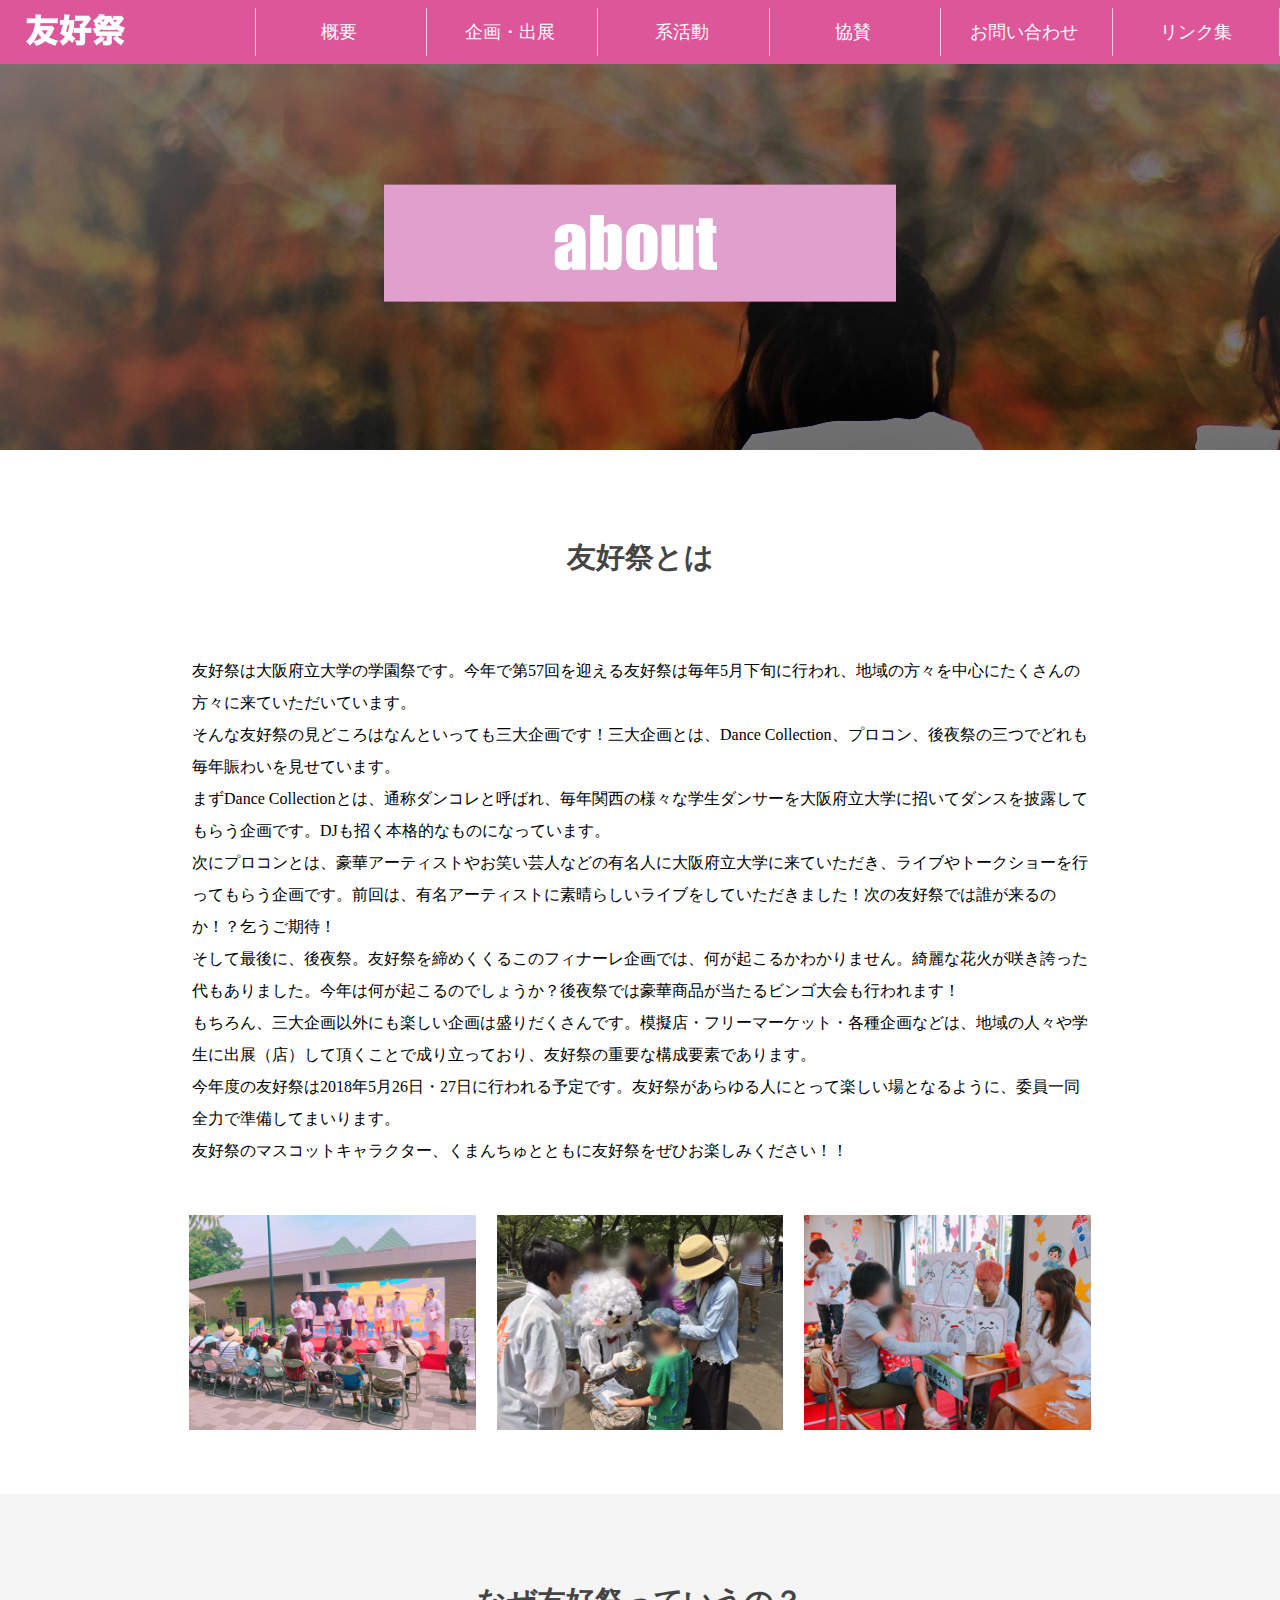
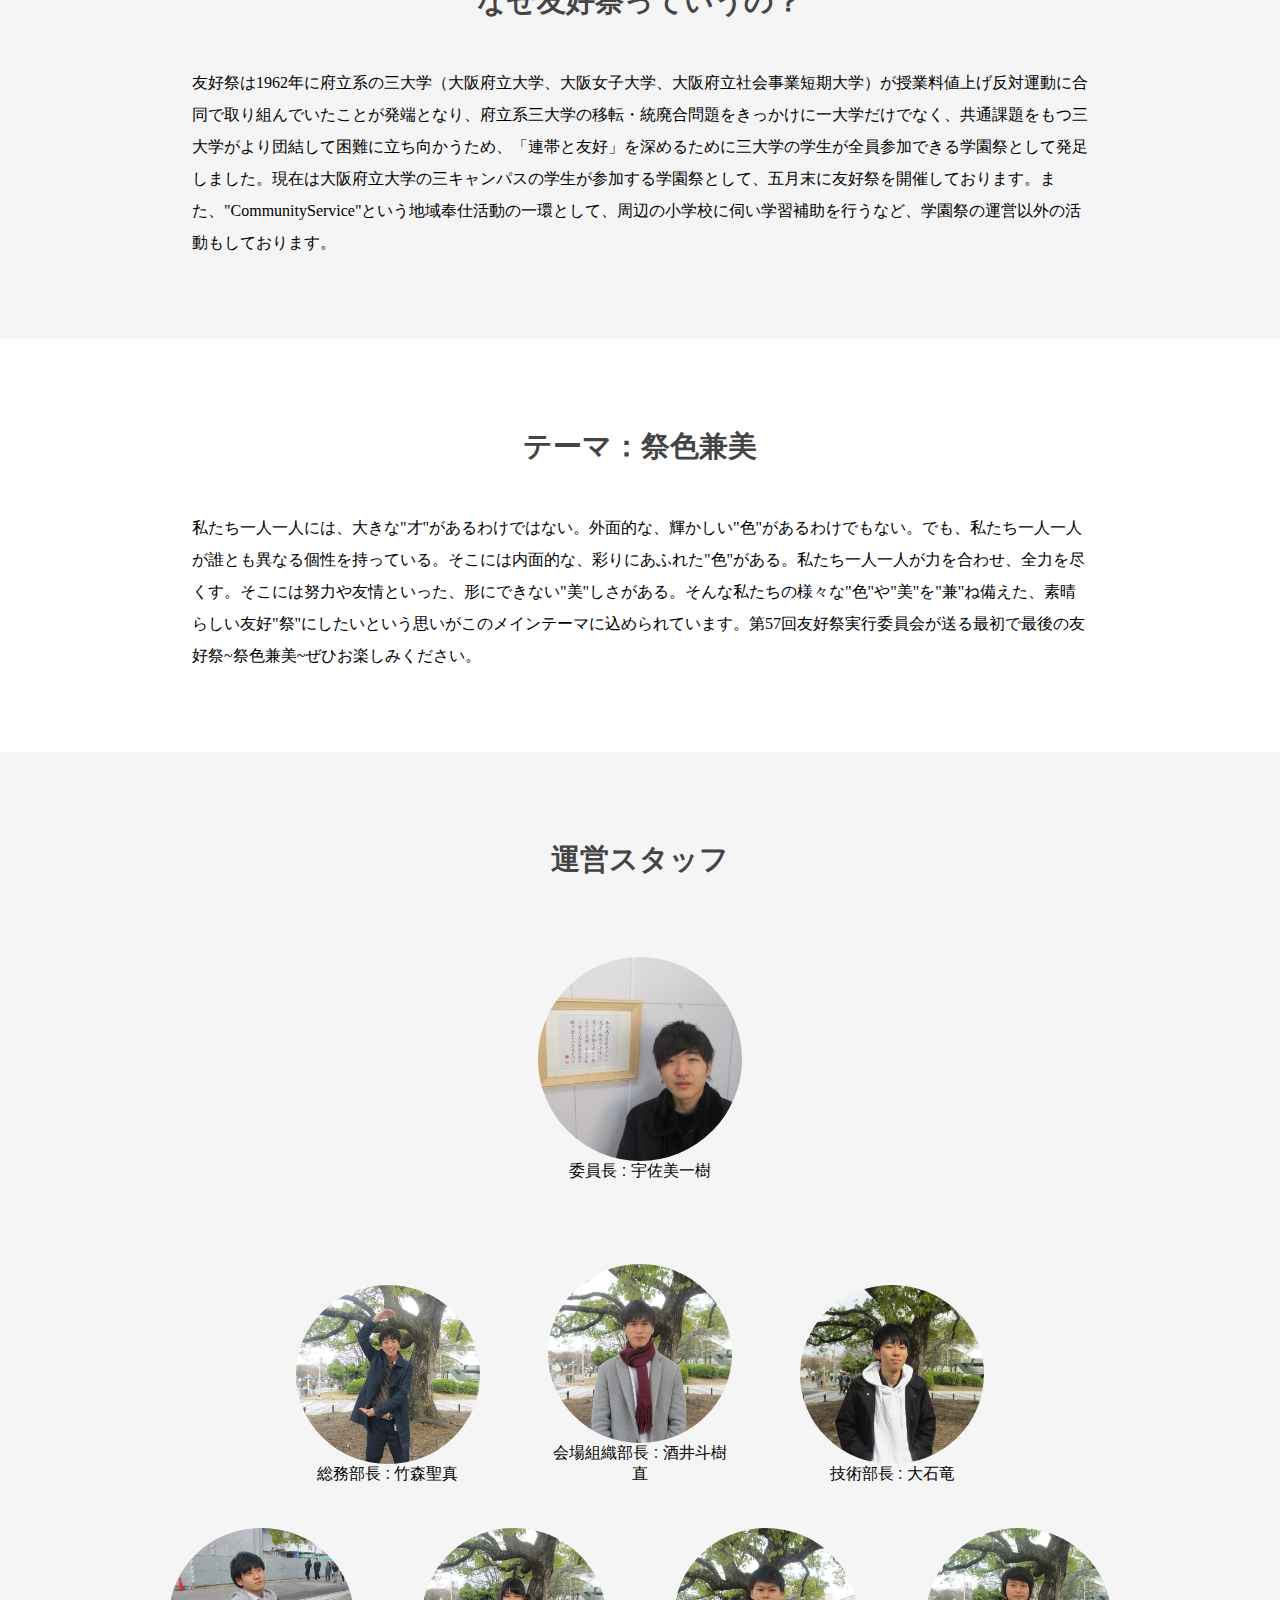
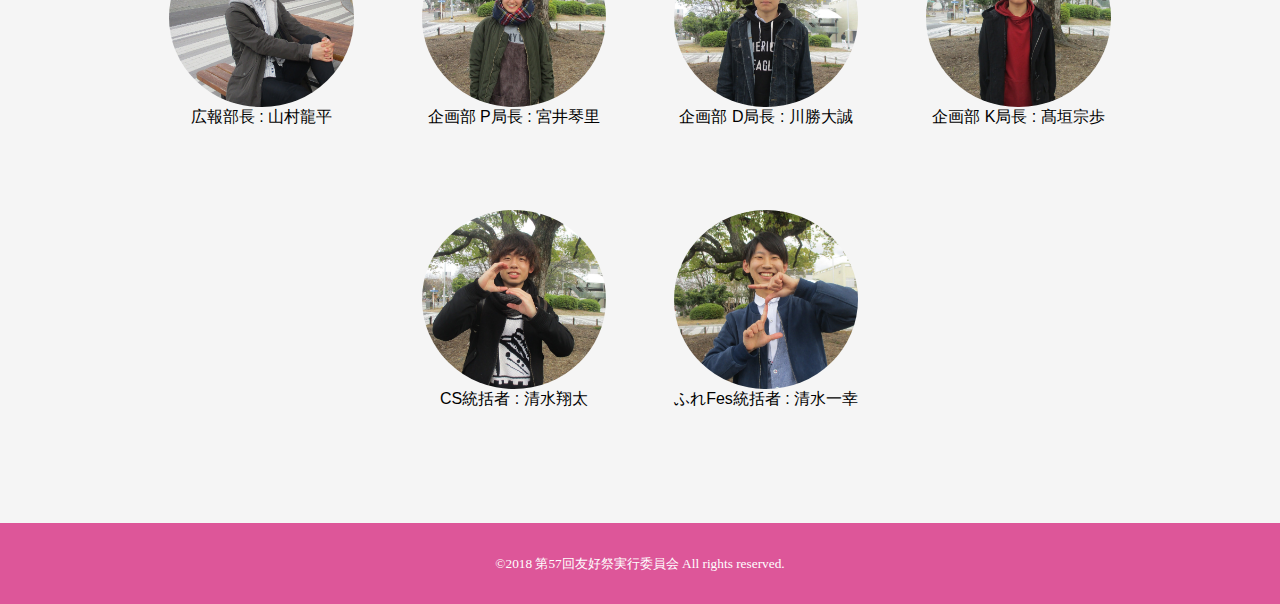
<file: about.html>
<!DOCTYPE html>
<html lang="ja">
<head>
    <meta charset="UTF-8">
    <meta name="description" content="大阪府立大学で春に行われる学園祭である友好祭の公式ホームページ。2018年度は5月26日・27日開催。">
    <meta name="google-site-verification" content="cWUT1kCynhxlI0kyqznKf6jCxrF9TLgBtGWcKbVQhBU" />
    <meta name="msvalidate.01" content="698B99330065F5D1AD36CA1B75B8404E" />
    <meta name="keywords" content="学園祭,大阪府立大学,府大,大府,阪府,友好祭,友好祭実行委員会,大学祭,祭り,学祭,,関西,2018,2017" />
<!--    <meta name="viewport" content="width=device-width, initial-scale=1.0">-->
    <meta name="viewport" content="width=960">
    <meta http-equiv="X-UA-Compatible" content="ie=edge">
    <link rel="stylesheet" href="css/style.css">
    <title>概要 | 第57回友好祭 - 祭色兼備</title>
</head>

<body>

    <header class="head_view">
        <nav class="nav_PC nav_other PC">
            <ul>
                <a href="index.html"><img src="images/top_sub.png" alt="友好祭" class="nav_title"></a>
                <li><a href="about.html">概要</a></li>
                <li><a href="plan.html">企画・出展</a></li>
                <li><a href="system.html">系活動</a></li>
                <li><a href="supporter.html">協賛</a></li>
                <li><a href="contact_us.html">お問い合わせ</a></li>
                <li><a href="links.html">リンク集</a></li>
            </ul>
        </nav>
        <article class="top_image_other">
            <div class="black_filter">
                <div class="top_title_other"><img src="images/top_about.png" alt=""></div>
            </div>
        </article>
    </header>

    <section class="about_yukousai">
        <h2>友好祭とは</h2>
        <p>
            <br> 友好祭は大阪府立大学の学園祭です。今年で第57回を迎える友好祭は毎年5月下旬に行われ、地域の方々を中心にたくさんの方々に来ていただいています。
            <br> そんな友好祭の見どころはなんといっても三大企画です！三大企画とは、Dance Collection、プロコン、後夜祭の三つでどれも毎年賑わいを見せています。
            <br> まずDance Collectionとは、通称ダンコレと呼ばれ、毎年関西の様々な学生ダンサーを大阪府立大学に招いてダンスを披露してもらう企画です。DJも招く本格的なものになっています。
            <br> 次にプロコンとは、豪華アーティストやお笑い芸人などの有名人に大阪府立大学に来ていただき、ライブやトークショーを行ってもらう企画です。前回は、有名アーティストに素晴らしいライブをしていただきました！次の友好祭では誰が来るのか！？乞うご期待！
            <br> そして最後に、後夜祭。友好祭を締めくくるこのフィナーレ企画では、何が起こるかわかりません。綺麗な花火が咲き誇った代もありました。今年は何が起こるのでしょうか？後夜祭では豪華商品が当たるビンゴ大会も行われます！
            <br> もちろん、三大企画以外にも楽しい企画は盛りだくさんです。模擬店・フリーマーケット・各種企画などは、地域の人々や学生に出展（店）して頂くことで成り立っており、友好祭の重要な構成要素であります。
            <br> 今年度の友好祭は2018年5月26日・27日に行われる予定です。友好祭があらゆる人にとって楽しい場となるように、委員一同全力で準備してまいります。
            <br> 友好祭のマスコットキャラクター、くまんちゅとともに友好祭をぜひお楽しみください！！
            <br>
            <br>
        </p>
        <div class="about_images">
            <!-- <img class="about" src=images/about/ironisomeru.JPG> -->
            <img class="about" src=images/about/kureyon.JPG>
            <img class="about" src=images/about/kumannchu.JPG>
            <img class="about" src=images/about/haisha.JPG>
        </div>

    </section>

    <section class="yukousai_naze">
        <h2>なぜ友好祭っていうの？</h2>
        <p>友好祭は1962年に府立系の三大学（大阪府立大学、大阪女子大学、大阪府立社会事業短期大学）が授業料値上げ反対運動に合同で取り組んでいたことが発端となり、府立系三大学の移転・統廃合問題をきっかけに一大学だけでなく、共通課題をもつ三大学がより団結して困難に立ち向かうため、「連帯と友好」を深めるために三大学の学生が全員参加できる学園祭として発足しました。現在は大阪府立大学の三キャンパスの学生が参加する学園祭として、五月末に友好祭を開催しております。また、"CommunityService"という地域奉仕活動の一環として、周辺の小学校に伺い学習補助を行うなど、学園祭の運営以外の活動もしております。
        </p>
    </section>


    <section class="theme">
        <h2>テーマ：祭色兼美</h2>
        <p>私たち一人一人には、大きな"才"があるわけではない。外面的な、輝かしい"色"があるわけでもない。でも、私たち一人一人が誰とも異なる個性を持っている。そこには内面的な、彩りにあふれた"色"がある。私たち一人一人が力を合わせ、全力を尽くす。そこには努力や友情といった、形にできない"美"しさがある。そんな私たちの様々な"色"や"美"を"兼"ね備えた、素晴らしい友好"祭"にしたいという思いがこのメインテーマに込められています。第57回友好祭実行委員会が送る最初で最後の友好祭~祭色兼美~ぜひお楽しみください。</p>
    </section>


    <section class="staff">
        <h2>運営スタッフ</h2>

        <ul>
            <li>
                <div class="item_wrap">
                    <button class="open-default1 button">
          <dl>
            <dt><img src="images/icon/usami.jpg" alt=""></dt>
            <dd>委員長 : 宇佐美一樹</dd>
          </dl></button>

                    <div class="modal" id="modal-default1">
                        <div class="close">
                            <a data-izimodal-close="">×</a>
                        </div>
                        <img src="images/people/usami.jpg" alt="">
                        <p>
                            <br> 【委員長】 宇佐美一樹
                            <br> 「一度きりを全力で」
                            <br> 　長い人生の中で、一度きりのものは数多くある。大学祭も同じで、このメンバーで作る第57回友好祭は一度きりである。その一度きりに全力を注ぐ、それが委員会の魅力だと思います。来たる5月26.27日、大阪府立大学を「祭色」に染めてみせます。私たち実行委員が全力で作り上げる第57回友好祭を、ぜひ楽しんでください。
                            <br>
                        </p>
                    </div>
                </div>
            </li>
            <li>

                <div class="item_wrap">
                    <button class="open-default2_1 button">
        <dl>
          <dt><img src="images/icon/takemori.jpg" alt=""></dt>
          <dd>総務部長 : 竹森聖真</dd>
        </dl></button>

                    <div class="modal" id="modal-default2_1">
                        <div class="close">
                            <a data-izimodal-close="">×</a>
                        </div>
                        <img src="images/people/takemori.jpg" alt="">
                        <p>
                            <br> 【総務部長】 竹森聖真
                            <br> 「笑顔あふれる友好祭に！！」
                            <br> 　総務部は、友好祭の基礎となる役割を受け持つ部局です。具体的には、模擬店・フリーマーケットの出店や、ステージや大学内の講義室などを用いた様々な企画、大阪府立大学で行われている研究を紹介しているOpenLab企画など、大学内外から出展していただく多種多様な企画のとりまとめをはじめとし、友好祭への協賛や、委員や各出店・出展者様に必要な物品などの管理を行っています。
                            
                            <br> 　友好祭やそれに向けた活動を通して、来場者の皆様から委員1人1人にいたるまで、かかわる人すべてが笑顔になれるような友好祭を総務部から作っていくことが僕の目標です! いままでのやり方にとらわれず、原点である委員会の方針に立ち返って活動することで、委員もそれぞれに成長し、友好祭全体も大きく育ててゆこうと思っています。来場者様や、各出展・出店者様など、様々な形で友好祭とかかわる方々がもっともっと増えることを心から願っておりますので、よろしくお願いいたします！
                            <br>
                        </p>
                    </div>
                </div>

                <div class="item_wrap">
                    <button class="open-default2_2 button">
        <dl>
          <dt><img src="images/icon/sakai.jpg" alt=""></dt>
          <dd>会場組織部長 : 酒井斗樹直</dd>
        </dl></button>

                    <div class="modal" id="modal-default2_2">
                        <div class="close">
                            <a data-izimodal-close="">×</a>
                        </div>
                        <img src="images/people/sakai.jpg" alt="">
                        <p>
                            <br> 【会場組織部長】 酒井斗樹直
                            <br> 「会場を彩る装飾」
                            <br> 　会場組織部、通称KSは友好祭にて主に会場装飾を担当している部局です。会場装飾とはステージが建っていたり、その上にそびえ立つステージバック、色とりどり様々な装飾物があると思うのですが、そういった会場の装飾を私達が作っております。そのような装飾と一緒に写真を撮ってくれる人達を見ると作ってよかったなと思えます。今年の友好祭でも来場者の皆さんがすごいと思えるような会場装飾を作ろうと思っているのでよろしくお願いします！
                            <br>
                        </p>
                    </div>
                </div>

                <div class="item_wrap">
                    <button class="open-default2_3 button">
        <dl>
          <dt><img src="images/icon/oishi.jpg" alt=""></dt>
          <dd>技術部長 : 大石竜</dd>
        </dl></button>

                    <div class="modal" id="modal-default2_3">
                        <div class="close">
                            <a data-izimodal-close="">×</a>
                        </div>
                        <img src="images/people/oishi.jpg" alt="">
                        <p>
                            <br> 【技術部長】 大石竜
                            <br> 「こんなことまでできるの！？そういう声を待ってます！」
                            <br> 　技術部では友好祭での様々な企画に様々な機械を使って+αの楽しさを提供していきます。BGMや効果音、Dance Collectionや後夜祭でのイルミネーションなどで企画のムードを引き立てます。また、会場活性企画としてFM放送も行なっていて、会場内のスピーカーで聞くことができます。リクエストも受け付けていますので、是非あなたの好きな音楽をみんなで聞きましょう！お客さん全員が友好祭の世界観にのめり込んでいただけたならとてもありがたいです。
                            <br>
                        </p>
                    </div>
                </div>
                <br/>
                <div class="item_wrap">
                    <button class="open-default2_4 button">
        <dl>
          <dt><img src="images/icon/yamamura.jpg" alt=""></dt>
          <dd>広報部長 : 山村龍平</dd>
        </dl></button>

                    <div class="modal" id="modal-default2_4">
                        <div class="close">
                            <a data-izimodal-close="">×</a>
                        </div>
                        <img src="images/people/yamamura.jpg" alt="">
                        <p>
                            <br> 【広報部長】 山村龍平
                            <br> 「友好祭と情報宣伝」
                            <br> 　広報部では友好祭の情報宣伝を担っております。横断幕や垂れ幕を作り、ポスターを貼ったり、TwitterやHPを動かしたりします！皆様にそのような情報宣伝物をご覧になり、友好祭に足を運んでいただけるのは大変大きな喜びです。広報部一同皆様のご来場を心待ちにしております。
                            <br>
                        </p>
                    </div>
                </div>

                <div class="item_wrap">
                    <button class="open-default2_5 button">
        <dl>
          <dt><img src="images/icon/miyai.jpg" alt=""></dt>
          <dd>企画部 P局長 : 宮井琴里</dd>
        </dl></button>

                    <div class="modal" id="modal-default2_5">
                        <div class="close">
                            <a data-izimodal-close="">×</a>
                        </div>
                        <img src="images/people/miyai.jpg" alt="">
                        <p>
                            <br>  【企画部 P局長】 宮井琴里
                            <br> 「友好祭をPowerfulでPerfectに！！」
                            <br> 　P局のPはプロコンサートのPで、プロの芸能人やお笑い芸人を呼んでライブなどを行ってもらいます！！プロコンサート以外にもステージや屋内で企画を行います！！私たちの作った企画を多くの人に見て、参加して、楽しんでもらえることが一番の喜びです！友好祭を盛り上げる企画を用意して皆さんをお待ちしております！！
                            <br>
                        </p>
                    </div>
                </div>

                <div class="item_wrap">
                    <button class="open-default2_6 button">
        <dl>
          <dt><img src="images/icon/kawakatsu.jpg" alt=""></dt>
          <dd>企画部 D局長 : 川勝大誠</dd>
        </dl></button>

                    <div class="modal" id="modal-default2_6">
                        <div class="close">
                            <a data-izimodal-close="">×</a>
                        </div>
                        <img src="images/people/kawakatsu.jpg" alt="">
                        <p>
                            <br> 【企画部 D局長】 川勝大誠
                            <br> 「最初から最後まで満足できる最高の友好祭に」
                            <br> 　僕たち企画部D局は友好祭三大企画のDanceCollectionやステージ企画の成功はもちろん、来場者の皆さんが楽しむことができるように日々尽力しています。その日々の中でどうやったら来場者の方が楽しむことができるかなどの意見を交換して企画の発展につなげています。そのためにもまずは自分たちが楽しむということを信念に活動しています。忙しくしんどい時もありますが、友好祭実行委員の仲間とともに1つの学園祭を1から作り上げることはとてもやりがいのある活動でもあります。
                            <br>
                        </p>
                    </div>
                </div>

                <div class="item_wrap">
                    <button class="open-default2_7 button">
        <dl>
          <dt><img src="images/icon/takagaki.jpg" alt=""></dt>
          <dd>企画部 K局長 : 髙垣宗歩</dd>
        </dl></button>

                    <div class="modal" id="modal-default2_7">
                        <div class="close">
                            <a data-izimodal-close="">×</a>
                        </div>
                        <img src="images/people/takagaki.jpg" alt="">
                        <p>
                            <br> 【企画部 K局長】 髙垣宗歩
                            <br> 「来場者の方、委員共に笑顔溢れる友好祭を」
                            <br> 　企画部K局ではこどもべや、フレンジャーなどお子様向けの企画から、後夜祭という友好祭を締めくくる大ステージまで幅広く最も多くの企画を行ってます。僕たちの企画を見にきてくださった方を笑顔にできるよう活動してます。局員だけでなく実行委員全体で共に作り上げた友好祭にぜひ足を運んでいただければと思います。
                            <br>
                        </p>
                    </div>
                </div>

            </li>
            <li>

                <div class="item_wrap">
                    <button class="open-default3_1 button">
          <dl>
            <dt><img src="images/icon/shimizu.jpg" alt=""></dt>
            <dd>CS統括者 : 清水翔太</dd>
          </dl></button>

                    <div class="modal" id="modal-default3_1">
                        <div class="close">
                            <a data-izimodal-close="">×</a>
                        </div>
                        <img src="images/people/shimizu.jpg" alt="">
                        <p>
                            <br> 【CS統括者】 清水翔太
                            <br> 「少しでも地域に貢献するために」
                            <br> 　CSと呼ばれるこの団体の目標はお年寄りや子どもたちを始めとする地域の人々に貢献し、その結果として友好祭の存在を知ってもらうことです！活動を行った際にありがとうと言ってもらえることが次の活動への原動力となっています！自分達も楽しめて相手も楽しませられる活動ができるように頑張りますのでよろしくお願いします！
                            <br>
                        </p>
                    </div>
                </div>

                <div class="item_wrap">
                    <button class="open-default3_2 button">
          <dl>
            <dt><img src="images/icon/fure_shimizu.jpg" alt=""></dt>
            <dd>ふれFes統括者 : 清水一幸</dd>
          </dl></button>

                    <div class="modal" id="modal-default3_2">
                        <div class="close">
                            <a data-izimodal-close="">×</a>
                        </div>
                        <img src="images/people/fure_shimizu.jpg" alt="">
                        <p>
                            <br> 【ふれFes統括者】 清水一幸
                            <br> 「大学生活を楽しんでもらうきっかけをつくる」
                            <br> 　ふれあいFestivalとは、新入生を対象とした新入生歓迎合宿のことです。このふれあいFestivalをきっかけに新入生の皆さんが『大学生活は楽しい！！』と思ってもらえるように面白い企画作りをしています！毎年人気の企画となっていますのでぜひ参加してください！
                            <br> 　ふれあいFestivalに参加して大阪府立大学での、『友好の輪』を広げちゃいましょう！！！！
                            <br>
                        </p>
                    </div>
                </div>

            </li>
        </ul>
    </section>



    <footer>
        <small>©2018 第57回友好祭実行委員会 All rights reserved.</small>
    </footer>

    <script src="js/jquery-2.2.4.min.js" type="text/javascript"></script>
    <link rel="stylesheet" href="css/iziModal.min.css">
    <script src="js/iziModal.min.js" type="text/javascript"></script>
    <script src="js/modal.js" type="text/javascript"></script>
</body>
</html>
</file>
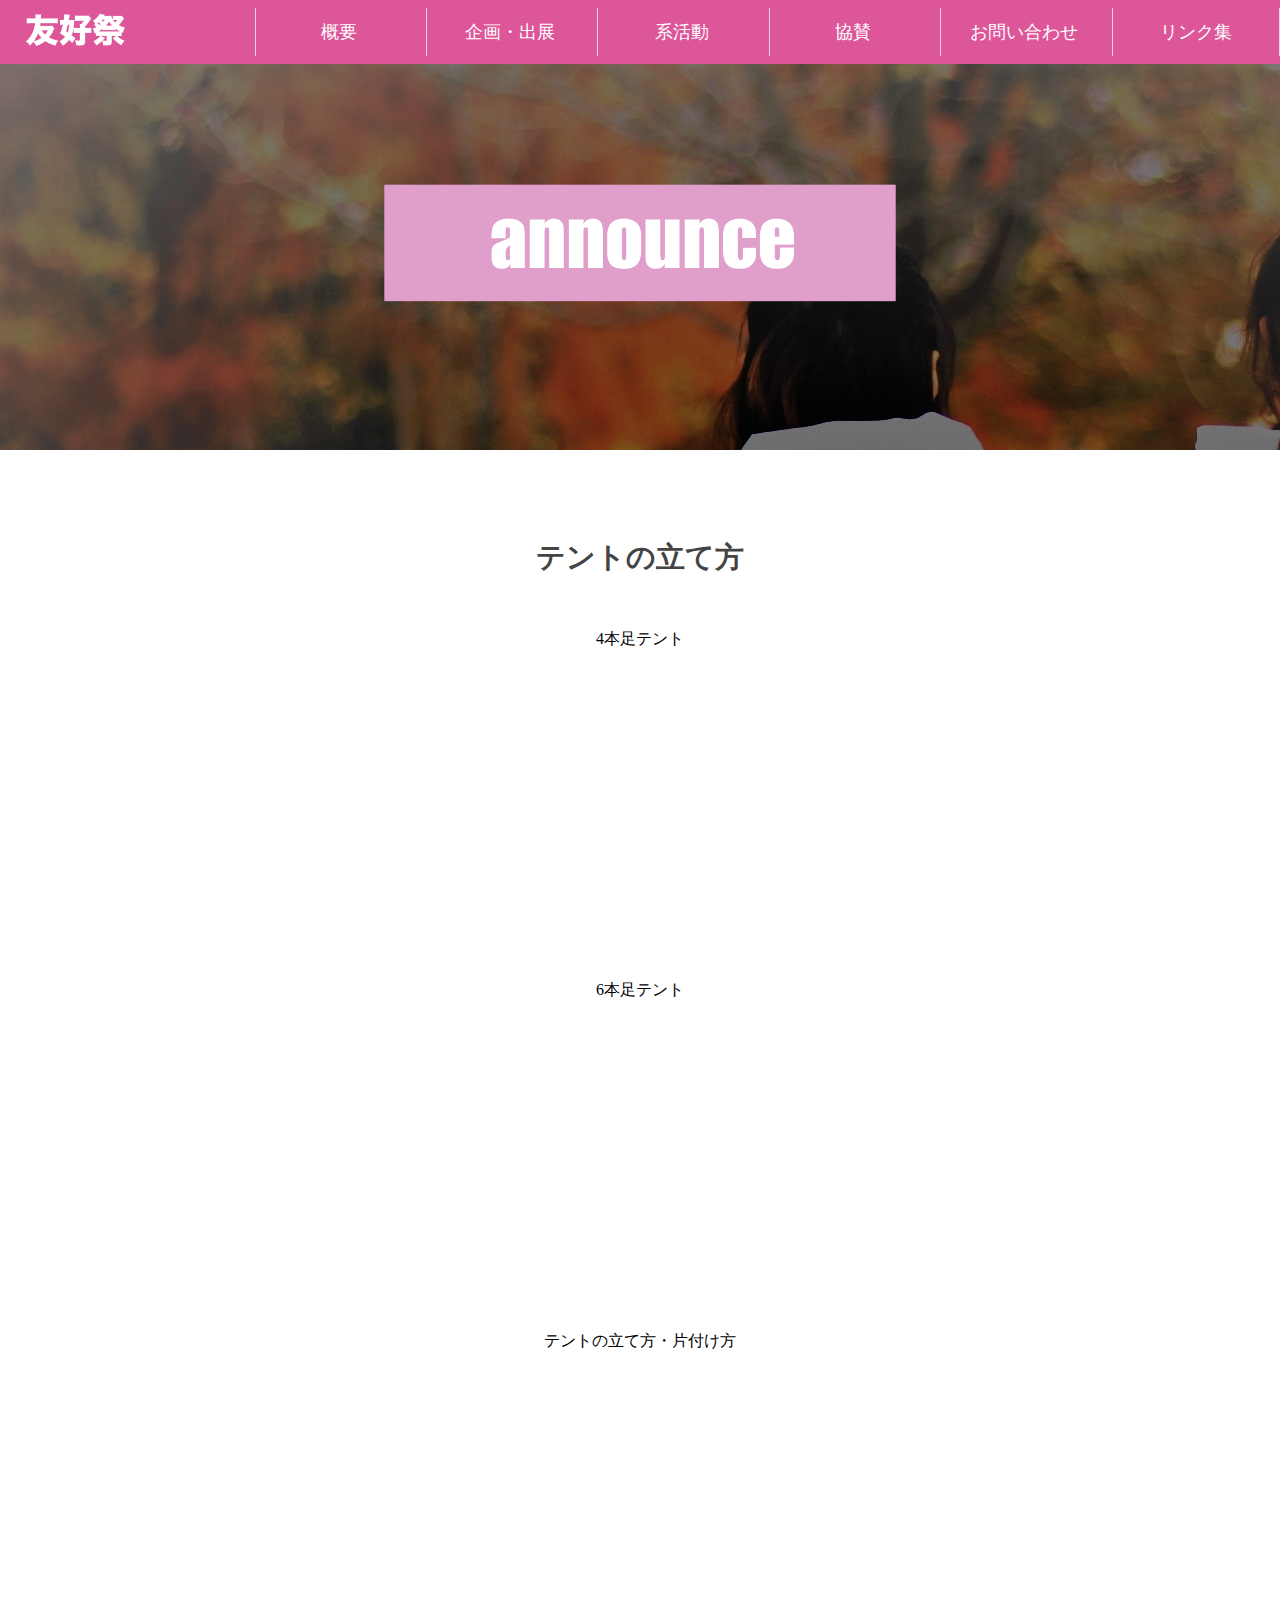
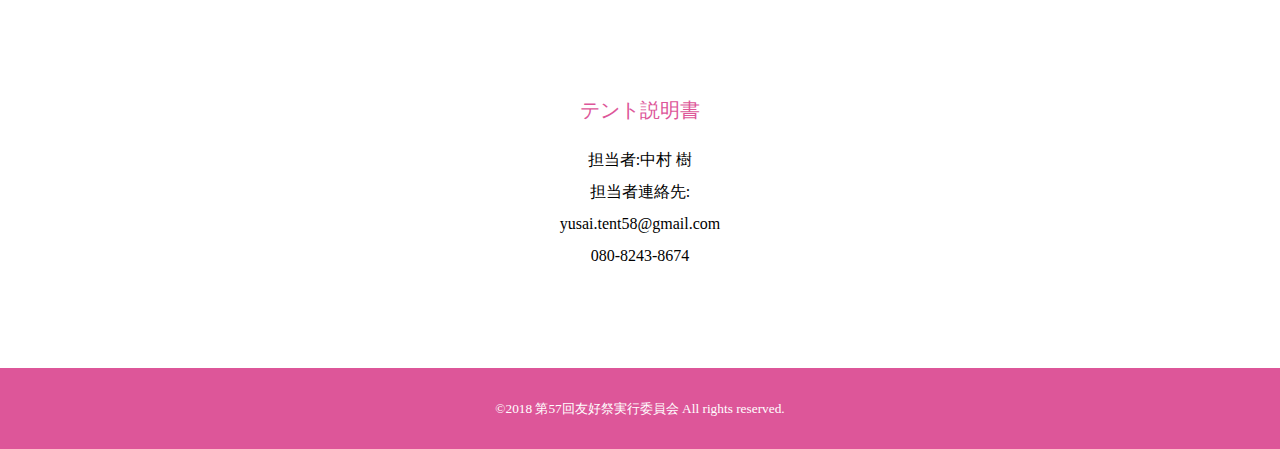
<file: announce_1.html>
<!DOCTYPE html>
<html lang="ja">
<head>
    <meta charset="UTF-8">
    <meta name="description" content="大阪府立大学で春に行われる学園祭である友好祭の公式ホームページ。2018年度は5月26日・27日開催。">
    <meta name="google-site-verification" content="cWUT1kCynhxlI0kyqznKf6jCxrF9TLgBtGWcKbVQhBU" />
    <meta name="msvalidate.01" content="698B99330065F5D1AD36CA1B75B8404E" />
    <meta name="keywords" content="学園祭,大阪府立大学,府大,大府,阪府,友好祭,友好祭実行委員会,大学祭,祭り,学祭,,関西,2018,2017" />
<!--    <meta name="viewport" content="width=device-width, initial-scale=1.0">-->
    <meta name="viewport" content="width=960">
    <meta http-equiv="X-UA-Compatible" content="ie=edge">
    <link rel="stylesheet" href="css/style.css">
    
    <title>announce | 第57回友好祭 - 祭色兼備</title>
</head>

<body>

    <header class="head_view">
        <nav class="nav_PC nav_other PC">
            <ul>
                <a href="index.html"><img src="images/top_sub.png" alt="友好祭" class="nav_title"></a>
                <li><a href="about.html">概要</a></li>
                <li><a href="plan.html">企画・出展</a></li>
                <li><a href="system.html">系活動</a></li>
                <li><a href="supporter.html">協賛</a></li>
                <li><a href="system.html">お問い合わせ</a></li>
                <li><a href="links.html">リンク集</a></li>
            </ul>
        </nav>
        <article class="top_image_other">
            <div class="black_filter">
                <div class="top_title_other"><img src="images/top_announce.png" alt=""></div>
            </div>
        </article>
    </header>

    <section class="announce_detail">
        <div class="container">
            <h2>テントの立て方</h2>
            <div class="movie">
                <p>4本足テント</p>
                <div class="movie_wrapper">
                    <iframe width="560" height="315" src="https://www.youtube.com/embed/gc9xVecGxCE" frameborder="0" allowfullscreen></iframe>
                </div>
                <p>6本足テント</p>
                <div class="movie_wrapper">
                    <iframe width="560" height="315" src="https://www.youtube.com/embed/8xH0MawLwoo" frameborder="0" allowfullscreen></iframe>
                </div>
                <p>テントの立て方・片付け方</p>
                <div class="movie_wrapper">
                    <iframe width="560" height="315" src="https://www.youtube.com/embed/6bb6VyPVe7s" frameborder="0" allowfullscreen></iframe>
                </div>
                <p><a href="guidebook/tento.pdf">テント説明書</a> 担当者:中村 樹<br> 担当者連絡先:
                    <br> yusai.tent58@gmail.com
                    <br> 080-8243-8674
                    <br><br>
                </p>
            </div>
        </div>
    </section>


    <footer>
        <small>©2018 第57回友好祭実行委員会 All rights reserved.</small>
    </footer>

    <script src="js/jquery-2.2.4.min.js" type="text/javascript"></script>
    <link rel="stylesheet" href="css/iziModal.min.css">
    <script src="js/iziModal.min.js" type="text/javascript"></script>
    <script src="js/modal.js" type="text/javascript"></script>
</body>
</html>
</file>
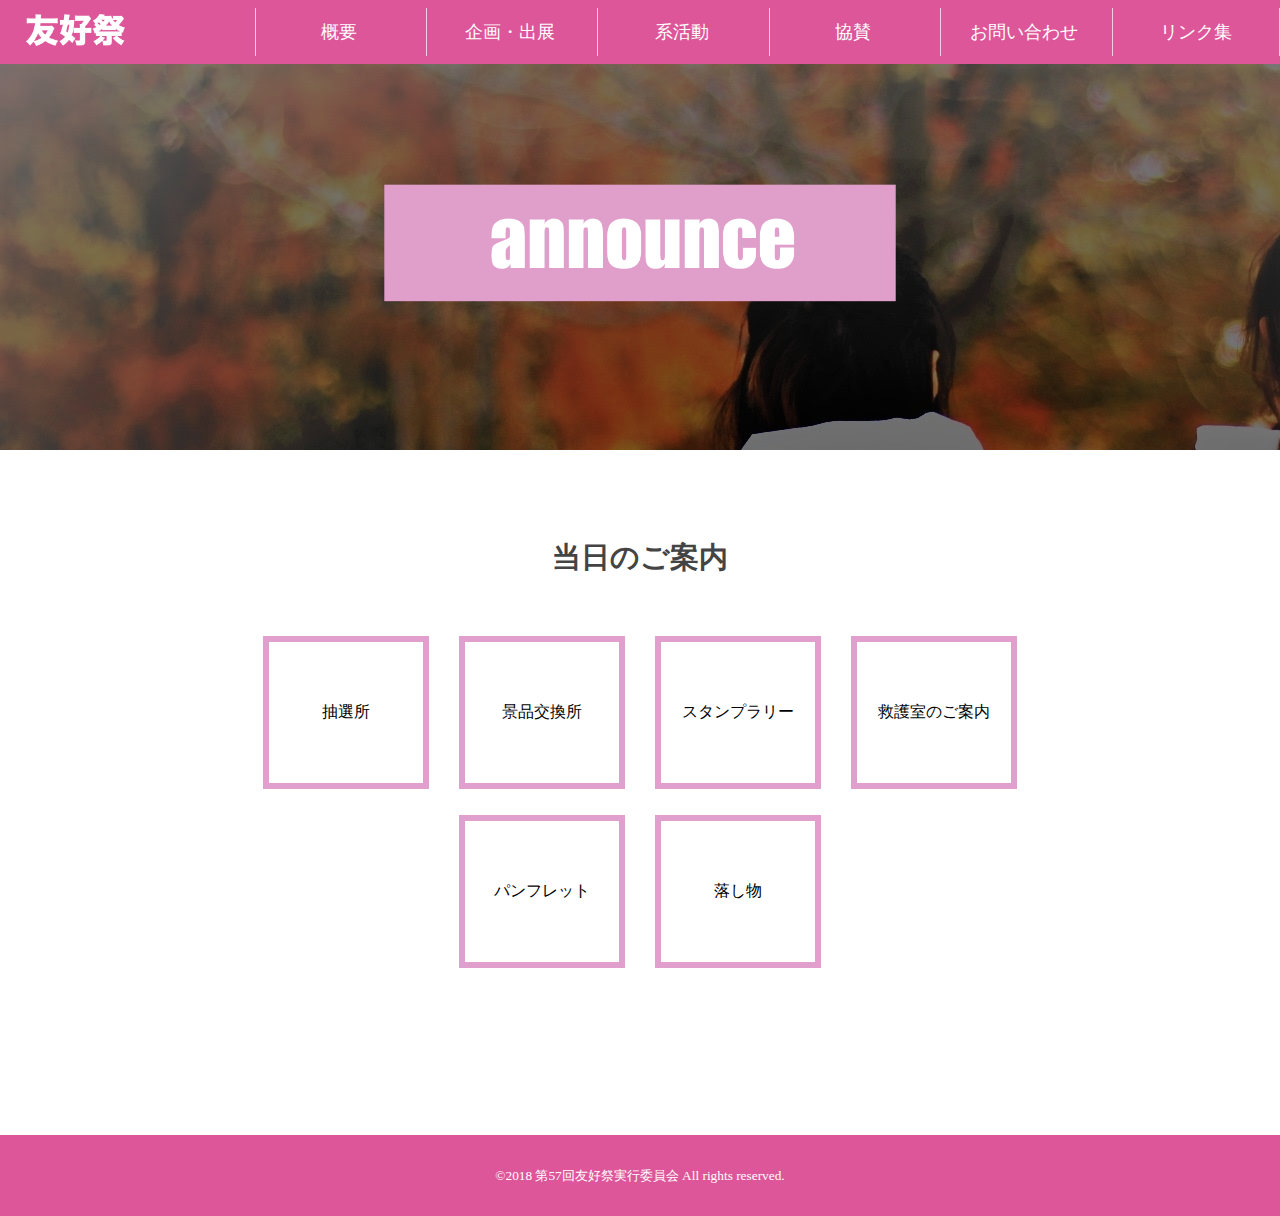
<file: announce_2.html>
<!DOCTYPE html>
<html lang="ja">
<head>
    <meta charset="UTF-8">
    <meta name="description" content="大阪府立大学で春に行われる学園祭である友好祭の公式ホームページ。2018年度は5月26日・27日開催。">
    <meta name="google-site-verification" content="cWUT1kCynhxlI0kyqznKf6jCxrF9TLgBtGWcKbVQhBU" />
    <meta name="msvalidate.01" content="698B99330065F5D1AD36CA1B75B8404E" />
    <meta name="keywords" content="学園祭,大阪府立大学,府大,大府,阪府,友好祭,友好祭実行委員会,大学祭,祭り,学祭,,関西,2018,2017" />
<!--    <meta name="viewport" content="width=device-width, initial-scale=1.0">-->
    <meta name="viewport" content="width=960">
    <meta http-equiv="X-UA-Compatible" content="ie=edge">
    <link rel="stylesheet" href="css/style.css">
    <title>announce | 第57回友好祭 - 祭色兼備</title>
</head>

<body>

    <header class="head_view">
        <nav class="nav_PC nav_other PC">
            <ul>
                <a href="index.html"><img src="images/top_sub.png" alt="友好祭" class="nav_title"></a>
                <li><a href="about.html">概要</a></li>
                <li><a href="plan.html">企画・出展</a></li>
                <li><a href="system.html">系活動</a></li>
                <li><a href="supporter.html">協賛</a></li>
                <li><a href="system.html">お問い合わせ</a></li>
                <li><a href="links.html">リンク集</a></li>
            </ul>
        </nav>
        <article class="top_image_other">
            <div class="black_filter">
                <div class="top_title_other"><img src="images/top_announce.png" alt=""></div>
            </div>
        </article>
    </header>

    <section class="announce_detail">
        <div class="container">
            <h2>当日のご案内</h2>
            <article class="wrap">
                <button class="open-default1_1 button">抽選所</button>
                <div class="modal" id="modal-default1_1">
                    <div class="close">
                        <a data-izimodal-close="">×</a>
                    </div>
                    <h3>抽選所</h3>
                    <p>
                        <br> 模擬店や企画、Open Labや景品交換所で抽選券を貰っていざ抽選所へ！<br> 豪華商品をGETできるチャンス！お待ちしてます！！
                        <br> 受付日時
                        <br> 5月26日(土)10:00～17:30
                        <br> 5月27日(日)10:00～16:00
                        <br> (雨天時は10:30～)
                        <br><br> 受付場所
                        <br> B13棟(第二学生会館)シュライク前
                        <br> (雨天時はシュライク内で行います。)
                        <br><br> ※景品が無くなり次第終了します。
                        <br> ※一度の抽選につき2色以上4枚の抽選券が必要です。
                        <br> ※抽選券4枚につき1回抽選できます。
                        <br> ※一度並ばれるごとに4回まで抽選できます。
                        <br><br> 担当者・連絡先
                        <br> 菊池 恭平<br> 090-1975-9378
                        <br>
                        <br>
                    </p>
                </div>

                <button class="open-default1_2 button">景品交換所</button>
                <div class="modal" id="modal-default1_2">
                    <div class="close">
                        <a data-izimodal-close="">×</a>
                    </div>
                    <h3>菓子当てゲームをしよう！！</h3>
                    <p>
                        <br> ステージ企画やスタンプラリーに参加すると、ミニゲームができるよ！
                        <br> 素敵な景品がもらえるかも……！？
                        <br><br> 開催日時　5月26日　10:00～18:30
                        <br> 　　　　　※ミニゲームは10:00～17:15
                        <br> 　　　　　 　 27日　10:00～16:30<br> 　　　　　※ミニゲームは10:00～16:15
                        <br><br> 開催場所　B1棟　白鷺通り沿い
                        <br> 　　(雨天時:B1棟　大学院講義室)
                        <br><br> ステージでは楽しい企画が盛りだくさん！たくさん参加して、景品交換所に足を運んでね！！
                        <br><br> 担当者　澤井 亜月<br> 連絡先　090-8167-0900
                        <br>

                        <br>

                    </p>
                </div>

                <button class="open-default1_3 button">スタンプラリー</button>
                <div class="modal" id="modal-default1_3">
                    <div class="close">
                        <a data-izimodal-close="">×</a>
                    </div>
                    <h3>スタンプラリー 「お祭りめぐり」</h3>
                    <p>
                        <br> 台紙にスタンプを4つ集めて景品交換所で賞品をゲットしよう！
                        <br> ミニゲームにもチャレンジだ！
                        <br> くまんちゅが持っているスタンプも集めるともう1つ賞品をもらえるよ！
                        <br><br> 日時
                        <br> 5月26日(土)10:00～17:00
                        <br> 5月27日(日)10:00～16:00
                        <br> 両日雨天決行
                        <br><br> スタンプ台の場所
                        <br> 案内所横（中百舌鳥門、白鷺門）
                        <br> B1棟カフェ(おひさまCafe)
                        <br> B2棟1階入り口
                        <br><br> 担当者・連絡先
                        <br> 梶智貴
                        <br> 090-6674-4963
                        <br>
                        <br>
                    </p>

                </div>

                <button class="open-default1_4 button">救護室のご案内</button>
                <div class="modal" id="modal-default1_4">
                    <div class="close">
                        <a data-izimodal-close="">×</a>
                    </div>
                    <h3>救護室のご案内</h3>
                    <p>
                        <br> 小さいお子様をお連れの方を対象に、水道のある和室を授乳室としてご用意しております。お気軽にご利用ください。
                        <br> また、救護室もございますのでケガをしてしまったとき、気分がすぐれない際にご利用ください。状況に応じて大学の保健室と連絡をとるなどの対応をさせていただきます。
                        <br><br> 場所：B12棟(学生会館) 2階和室A<br> ご利用時間：
                        <br> 授乳室　5月26日(土)10:00～18:00　5月27日(日)10:00～18:00
                        <br> 救護室　5月26日(土)10:00～20:30　5月27日(日)10:00～20:30
                        <br><br> 〇担当者名、担当者連絡先
                        <br> 担当者：村上舞愛
                        <br> Mail: kyugo.ffp57@gmail.com<br> Tell:080-6443-5256
                        <br><br>
                        <br>
                    </p>
                </div>
               
                <button class="open-default1_5 button">パンフレット</button>
                <div class="modal" id="modal-default1_5">
                    <div class="close">
                        <a data-izimodal-close="">×</a>
                    </div>
                    <h3>パンフレット(抜粋版)</h3>
                    <p>
                        <br> ホームページでもパンフレットをご覧になることができます。
                        <br> どうぞご活用ください。クリックすると開きます。
                        <br><br>
                        <a href ="images/panfu/panfu57-1.pdf">挨拶</a>
                        <a href ="images/panfu/panfu57-2.pdf">案内所・会場マップ</a>
                        <a href="images/panfu/panfu57-3.pdf">Dance Collection2018</a>
                        <a href="images/panfu/panfu57-4.pdf">友好祭お笑いライブ</a>
                        <a href="images/panfu/panfu57-5.pdf">交通規制について</a>
                        <a href="images/panfu/panfu57-6.pdf">授乳室・救護室のご案内</a>
                        <a href="images/panfu/panfu57-7.pdf">お祭りわっしょい！くまんちゅだっくま～！</a>
                        <a href="images/panfu/panfu57-8.pdf">景品交換所・スタンプラリー・抽選所</a>
                        <a href="images/panfu/panfu57-9.pdf">ボランティアセンター　V-station</a>
                        <a href="images/panfu/panfu57-10.pdf">環境部エコロ助</a>
                        <a href="images/panfu/panfu57-11.pdf">ステージ企画</a>
                        <a href="images/panfu/panfu57-12.pdf">企画紹介</a>
                        <a href="images/panfu/panfu57-13.pdf">屋内企画</a>
                        <a href="images/panfu/panfu57-14.pdf">屋外企画</a>
                        <a href="images/panfu/panfu57-15.pdf">Open Lab</a>
                        <a href="images/panfu/panfu57-16.pdf">後夜祭</a>
                        <a href="images/panfu/panfu57-17.pdf">協賛・寄付・後援・編集後記</a>

                    </p>
                </div>
               <button class="open-default1_6 button">落し物</button>
                <div class="modal" id="modal-default1_6">
                    <div class="close">
                        <a data-izimodal-close="">×</a>
                    </div>

                    <h3>落し物について</h3>
                    <p>
                    
                    <br> 最新の落とし物状況は以下のようになっています．
                    <br> これら以前の落とし物については，下をクリック！ <a href="announce_5.html"> こちら！</a>
<!--                    以下編集おねがい-->
                   

                    <br> ①
                    <br> 拾得(遺失)日時：
                    <br> 拾得(遺失)場所：
                    <br> 拾得(遺失)物の種別
                    <br> 詳細・備考
                    
                    <img src="images/otoshimono/otoshimono1.png" width="400" height="570">
                
                    
                    <br> ②
                    <br> 拾得(遺失)日時：
                    <br> 拾得(遺失)場所：
                    <br> 拾得(遺失)物の種別
                    <br> 詳細・備考
                    
                                   
                    <img src="images/otoshimono/otoshimono2.png" width="400" height="570">
                    
                    <br> 
 
　　　　　　　　　　　　</p>
                </div>


                               
            </article>
        </div>
        
            
    </section>
    

    <footer>
        <small>©2018 第57回友好祭実行委員会 All rights reserved.</small>
    </footer>

    <script src="js/jquery-2.2.4.min.js" type="text/javascript"></script>
    <link rel="stylesheet" href="css/iziModal.min.css">
    <script src="js/iziModal.min.js" type="text/javascript"></script>
    <script src="js/modal.js" type="text/javascript"></script>
</body>
</html>
</file>
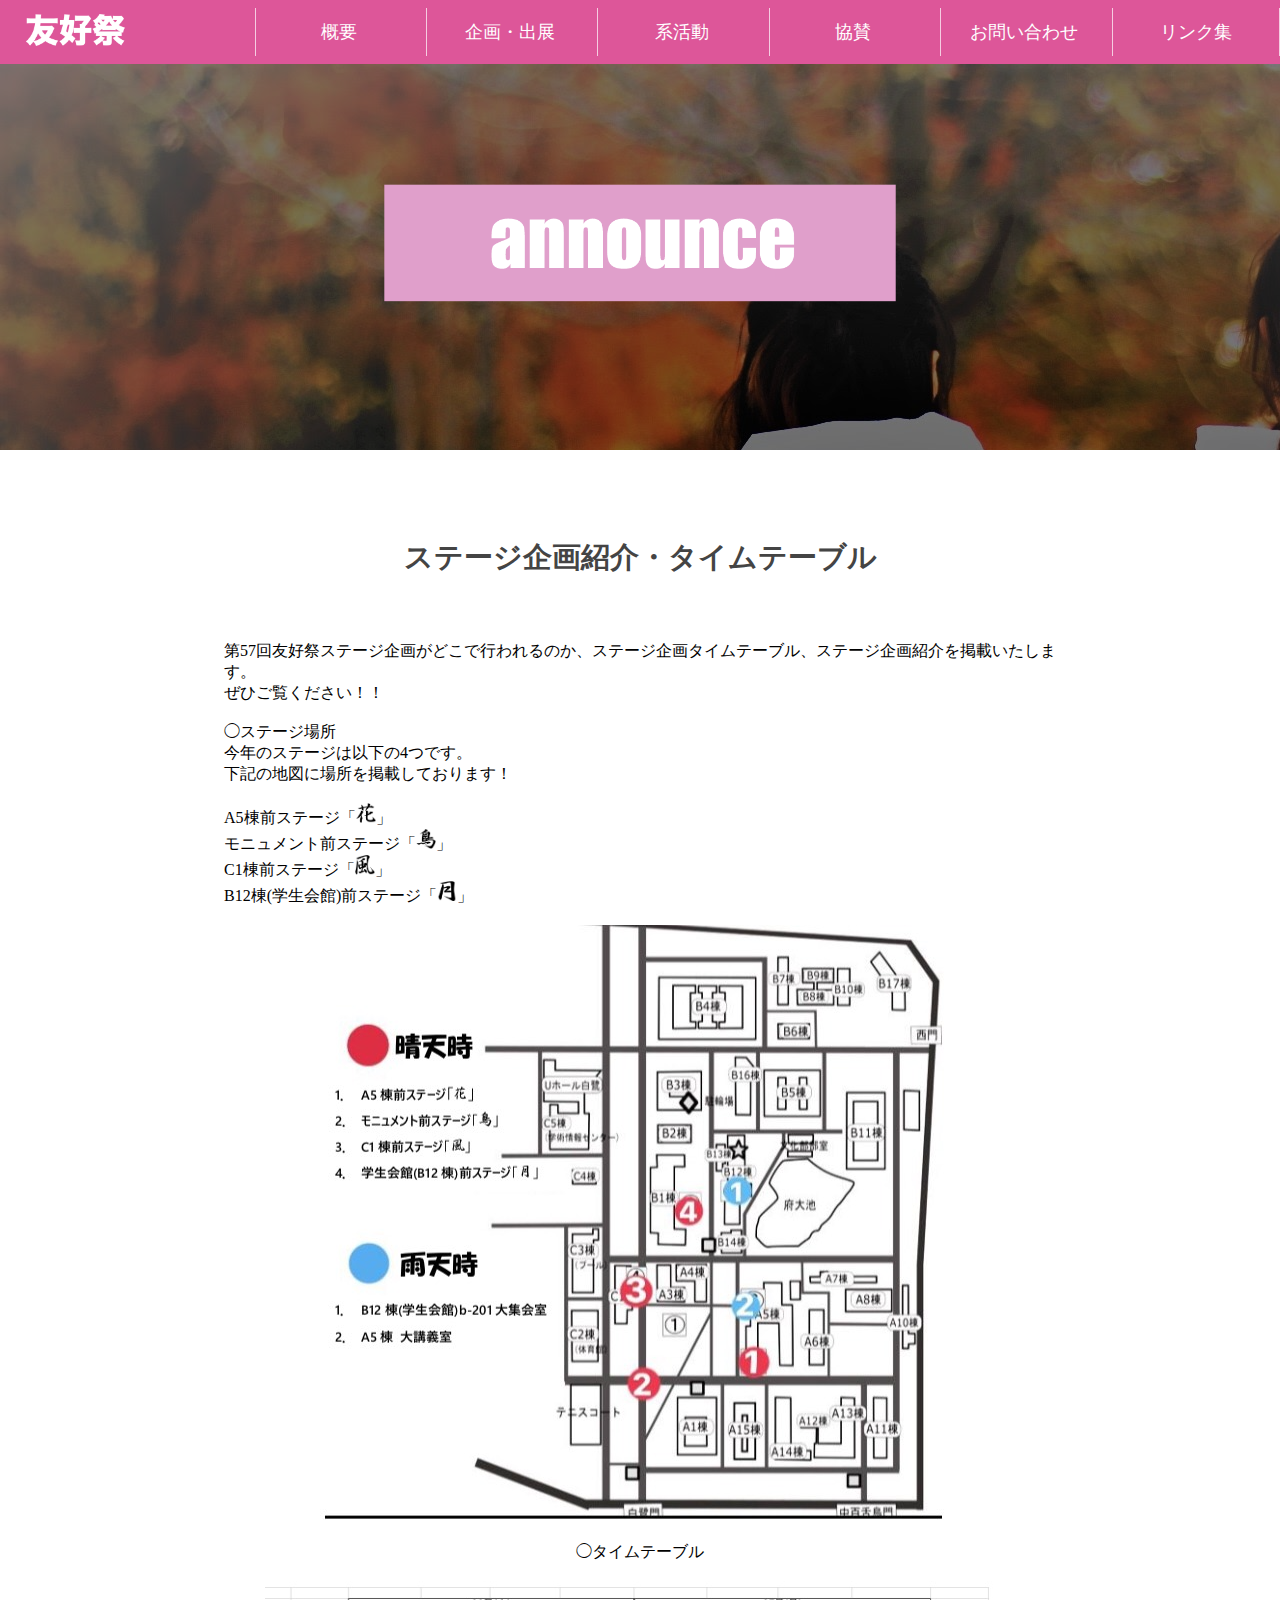
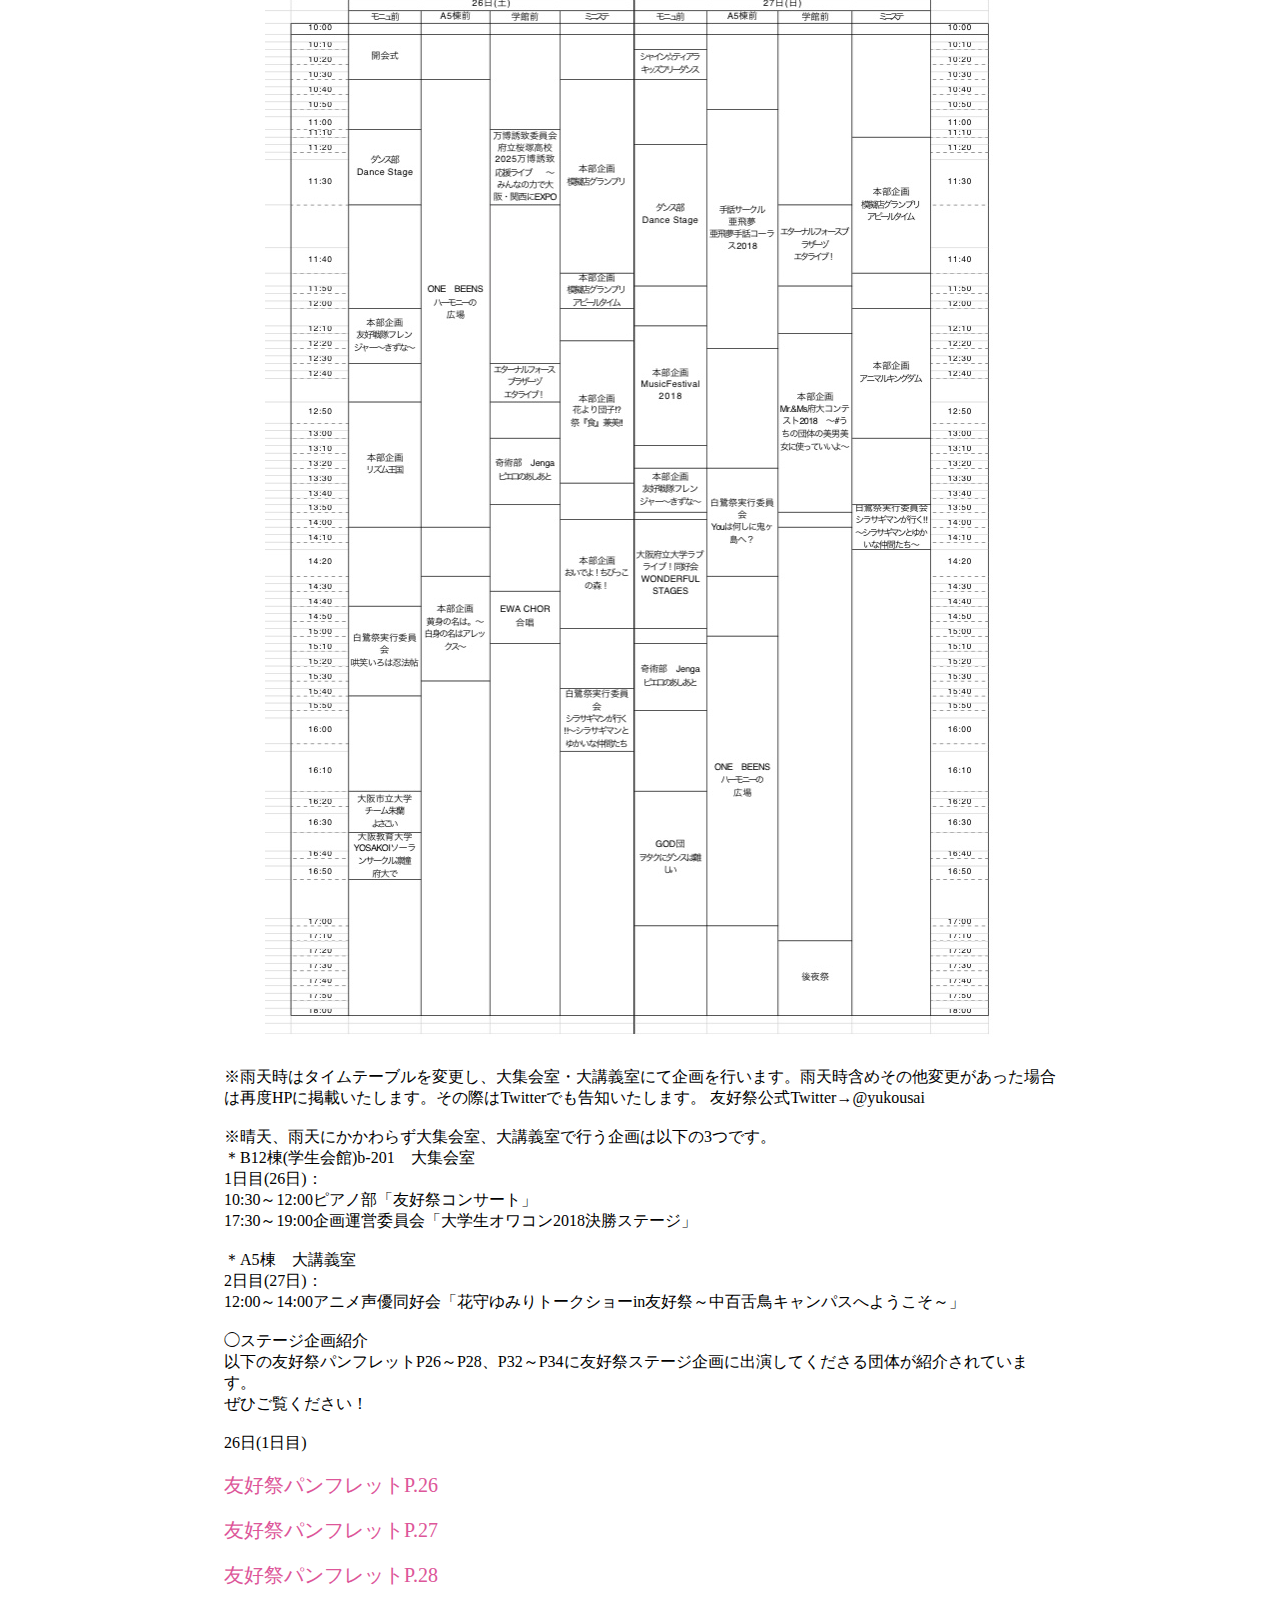
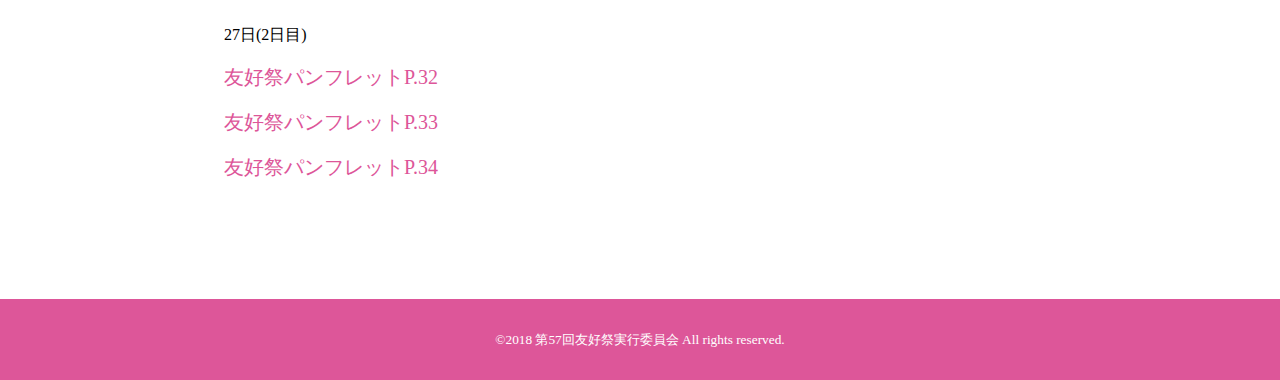
<file: announce_4.html>
<!DOCTYPE html>
<html lang="ja">
<head>
    <meta charset="UTF-8">
    <meta name="description" content="大阪府立大学で春に行われる学園祭である友好祭の公式ホームページ。2018年度は5月26日・27日開催。">
    <meta name="google-site-verification" content="cWUT1kCynhxlI0kyqznKf6jCxrF9TLgBtGWcKbVQhBU" />
    <meta name="msvalidate.01" content="698B99330065F5D1AD36CA1B75B8404E" />
    <meta name="keywords" content="学園祭,大阪府立大学,府大,大府,阪府,友好祭,友好祭実行委員会,大学祭,祭り,学祭,,関西,2018,2017" />
<!--    <meta name="viewport" content="width=device-width, initial-scale=1.0">-->
    <meta name="viewport" content="width=960">
    <meta http-equiv="X-UA-Compatible" content="ie=edge">
    <link rel="stylesheet" href="css/style.css">
    <title>announce | 第57回友好祭 - 祭色兼備</title>
</head>

<body>

    <header class="head_view">
        <nav class="nav_PC nav_other PC">
            <ul>
                <a href="index.html"><img src="images/top_sub.png" alt="友好祭" class="nav_title"></a>
                <li><a href="about.html">概要</a></li>
                <li><a href="plan.html">企画・出展</a></li>
                <li><a href="system.html">系活動</a></li>
                <li><a href="supporter.html">協賛</a></li>
                <li><a href="system.html">お問い合わせ</a></li>
                <li><a href="links.html">リンク集</a></li>
            </ul>
        </nav>
        <article class="top_image_other">
            <div class="black_filter">
                <div class="top_title_other"><img src="images/top_announce.png" alt=""></div>
            </div>
        </article>
    </header>

    <section class="announce_detail">
        <div class="container">
           
            <h2> ステージ企画紹介・タイムテーブル</h2>
            <br> 第57回友好祭ステージ企画がどこで行われるのか、ステージ企画タイムテーブル、ステージ企画紹介を掲載いたします。
            <br> ぜひご覧ください！！
            <br><br> ◯ステージ場所
            <br> 今年のステージは以下の4つです。
            <br> 下記の地図に場所を掲載しております！
            <br><br> A5棟前ステージ「<img src="images/kikaku/ka.png" width="20" height="20">」
            <br> モニュメント前ステージ「<img src="images/kikaku/cho.png" width="20" height="20">」
            <br> C1棟前ステージ「<img src="images/kikaku/hu.png" width="20" height="20">」
            <br> B12棟(学生会館)前ステージ「<img src="images/kikaku/getsu.png" width="20" height="20">」
            <br><br>
            
            <center>
            <img src="images/top-page/stage-timetable.jpeg">
            <br><br> ◯タイムテーブル
            <br><br>
            <img src="images/top-page/stage-hare.jpeg">
            <br><br>
            </center>
            
            ※雨天時はタイムテーブルを変更し、大集会室・大講義室にて企画を行います。雨天時含めその他変更があった場合は再度HPに掲載いたします。その際はTwitterでも告知いたします。 
            友好祭公式Twitter→@yukousai
            
            <br><br> ※晴天、雨天にかかわらず大集会室、大講義室で行う企画は以下の3つです。
            <br> ＊B12棟(学生会館)b-201　大集会室
            <br> 1日目(26日)：
            <br> 10:30～12:00ピアノ部「友好祭コンサート」
            <br>17:30～19:00企画運営委員会「大学生オワコン2018決勝ステージ」
            <br><br> ＊A5棟　大講義室
            <br> 2日目(27日)：
            <br> 12:00～14:00アニメ声優同好会「花守ゆみりトークショーin友好祭～中百舌鳥キャンパスへようこそ～」
            <br><br> ◯ステージ企画紹介
            <br> 以下の友好祭パンフレットP26～P28、P32～P34に友好祭ステージ企画に出演してくださる団体が紹介されています。
            <br> ぜひご覧ください！
            <br><br> 26日(1日目)
            <br> <a href="images/top-page/26stage1.pdf">友好祭パンフレットP.26</a>
             <a href="images/top-page/26stage2.pdf">友好祭パンフレットP.27</a>
             <a href="images/top-page/26stage3.pdf">友好祭パンフレットP.28</a>
            <br> 27日(2日目)
            <br> <a href="images/top-page/27stage1.pdf">友好祭パンフレットP.32</a>
             <a href="images/top-page/27stage2.pdf">友好祭パンフレットP.33</a>
             <a href="images/top-page/27stage3.pdf">友好祭パンフレットP.34</a>
            <br><br>
        </div>
    </section>


    <footer>
        <small>©2018 第57回友好祭実行委員会 All rights reserved.</small>
    </footer>

    <script src="js/jquery-2.2.4.min.js" type="text/javascript"></script>
    <link rel="stylesheet" href="css/iziModal.min.css">
    <script src="js/iziModal.min.js" type="text/javascript"></script>
    <script src="js/modal.js" type="text/javascript"></script>
</body>
</html>
</file>
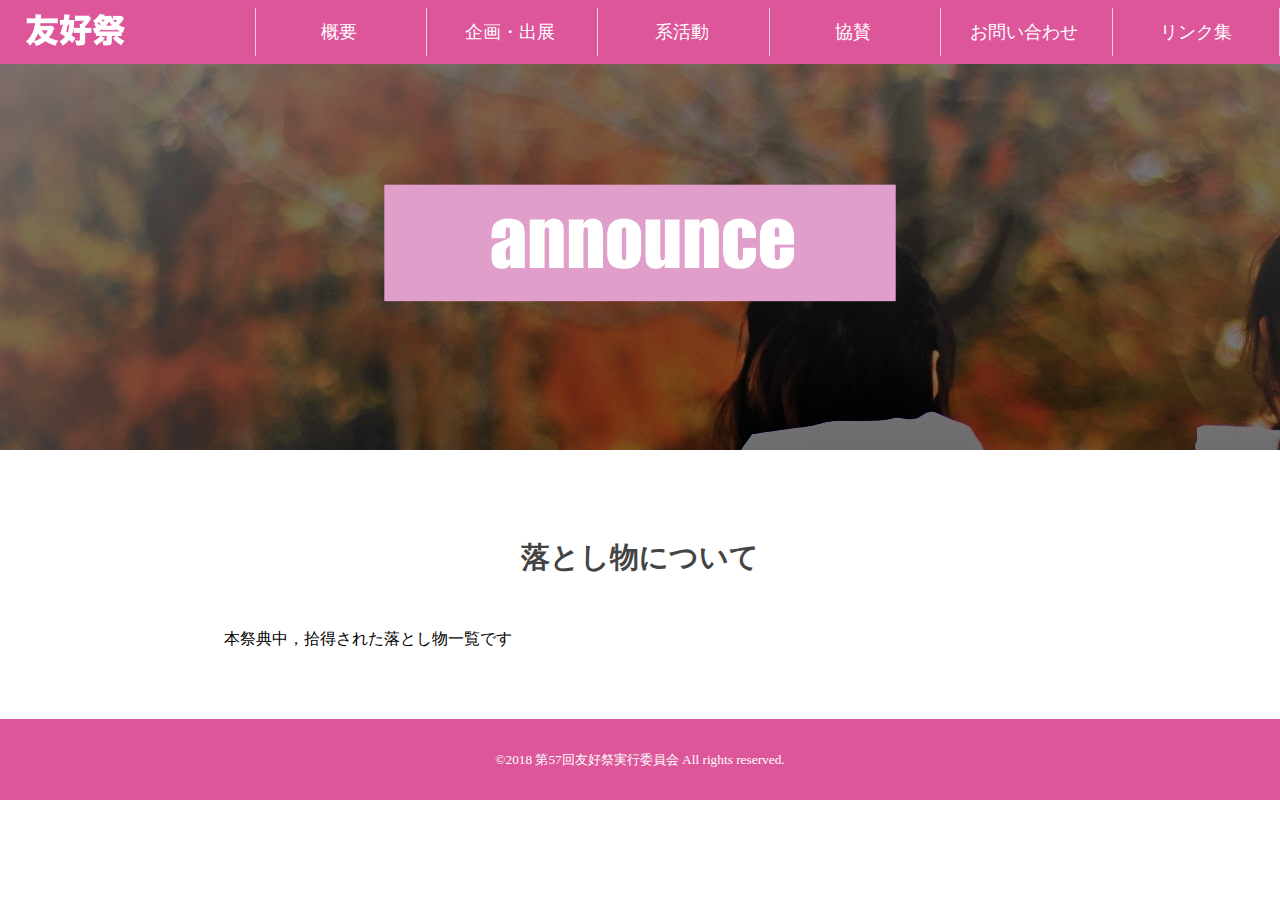
<file: announce_5.html>
<!DOCTYPE html>
<html lang="ja">
<head>
    <meta charset="UTF-8">
    <meta name="description" content="大阪府立大学で春に行われる学園祭である友好祭の公式ホームページ。2018年度は5月26日・27日開催。">
    <meta name="google-site-verification" content="cWUT1kCynhxlI0kyqznKf6jCxrF9TLgBtGWcKbVQhBU" />
    <meta name="msvalidate.01" content="698B99330065F5D1AD36CA1B75B8404E" />
    <meta name="keywords" content="学園祭,大阪府立大学,府大,大府,阪府,友好祭,友好祭実行委員会,大学祭,祭り,学祭,,関西,2018,2017" />
<!--    <meta name="viewport" content="width=device-width, initial-scale=1.0">-->
    <meta name="viewport" content="width=960">
    <meta http-equiv="X-UA-Compatible" content="ie=edge">
    <link rel="stylesheet" href="css/style.css">
    <title>announce | 第57回友好祭 - 祭色兼備</title>
</head>

<body>

    <header class="head_view">
        <nav class="nav_PC nav_other PC">
            <ul>
                <a href="index.html"><img src="images/top_sub.png" alt="友好祭" class="nav_title"></a>
                <li><a href="about.html">概要</a></li>
                <li><a href="plan.html">企画・出展</a></li>
                <li><a href="system.html">系活動</a></li>
                <li><a href="supporter.html">協賛</a></li>
                <li><a href="system.html">お問い合わせ</a></li>
                <li><a href="links.html">リンク集</a></li>
            </ul>
        </nav>
        <article class="top_image_other">
            <div class="black_filter">
                <div class="top_title_other"><img src="images/top_announce.png" alt=""></div>
            </div>
        </article>
    </header>
    
        <section class="announce_otoshimono">
        <div class="container">
            <h2>落とし物について</h2>
            <p> 本祭典中，拾得された落とし物一覧です<br>
<!--            以下編集おねがい-->
            </p>
            
        </div>
    </section>



    <footer>
        <small>©2018 第57回友好祭実行委員会 All rights reserved.</small>
    </footer>

    <script src="js/jquery-2.2.4.min.js" type="text/javascript"></script>
    <link rel="stylesheet" href="css/iziModal.min.css">
    <script src="js/iziModal.min.js" type="text/javascript"></script>
    <script src="js/modal.js" type="text/javascript"></script>
</body>
</html>
</file>
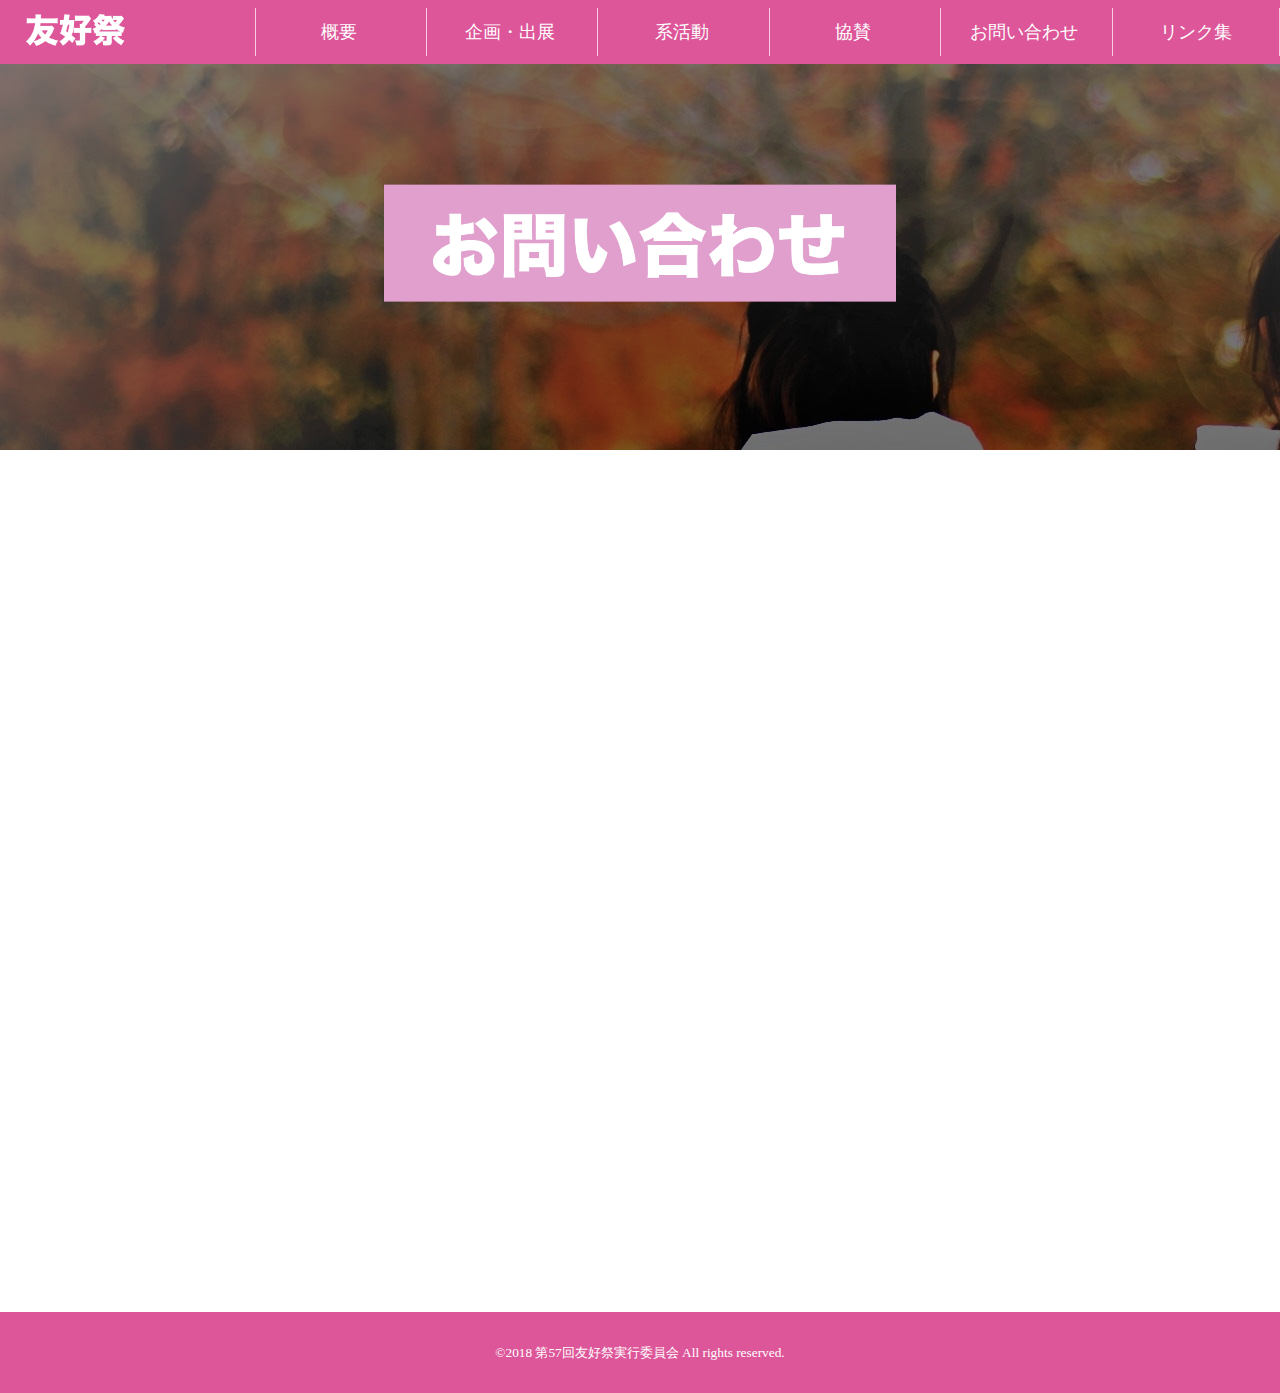
<file: contact_us.html>
<!DOCTYPE html>
<html lang="ja">
<head>
    <meta charset="UTF-8">
    <meta name="description" content="大阪府立大学で春に行われる学園祭である友好祭の公式ホームページ。2018年度は5月26日・27日開催。">
    <meta name="google-site-verification" content="cWUT1kCynhxlI0kyqznKf6jCxrF9TLgBtGWcKbVQhBU" />
    <meta name="msvalidate.01" content="698B99330065F5D1AD36CA1B75B8404E" />
    <meta name="keywords" content="学園祭,大阪府立大学,府大,大府,阪府,友好祭,友好祭実行委員会,大学祭,祭り,学祭,,関西,2018,2017" />
<!--    <meta name="viewport" content="width=device-width, initial-scale=1.0">-->
    <meta name="viewport" content="width=960">

    <meta http-equiv="X-UA-Compatible" content="ie=edge">
    <link rel="stylesheet" href="css/style.css">
    <title>お問い合わせ | 第57回友好祭 - 祭色兼備</title>
</head>

<body>

    <header class="head_view">
        <nav class="nav_PC nav_other PC">
            <ul>
                <a href="index.html"><img src="images/top_sub.png" alt="友好祭" class="nav_title"></a>
                <li><a href="about.html">概要</a></li>
                <li><a href="plan.html">企画・出展</a></li>
                <li><a href="system.html">系活動</a></li>
                <li><a href="supporter.html">協賛</a></li>
                <li><a href="contact_us.html">お問い合わせ</a></li>
                <li><a href="links.html">リンク集</a></li>
            </ul>
        </nav>
        <article class="top_image_other">
            <!--    <img src="images/about.jpg" alt="">-->
            <div class="black_filter">
                <div class="top_title_other"><img src="images/top_contactus.png" alt=""></div>
            </div>
        </article>
    </header>

    <section>
        <div class="container">
            <div class="form">
                <iframe src=" https://spreadsheets.google.com/viewform?formkey=dG16MGRqTDh2VkRBa3I4bGZJd0lCc2c6MQ " width="700" height="730" frameborder="0" marginheight="20" marginwidth="25">Loading...</iframe>
            </div>
        </div>
    </section>

    <footer>
        <small>©2018 第57回友好祭実行委員会 All rights reserved.</small>
    </footer>

    <script src="js/jquery-2.2.4.min.js" type="text/javascript"></script>
    <link rel="stylesheet" href="css/iziModal.min.css">
    <script src="js/iziModal.min.js" type="text/javascript"></script>
    <script src="js/modal.js" type="text/javascript"></script>
</body>
</html>
</file>
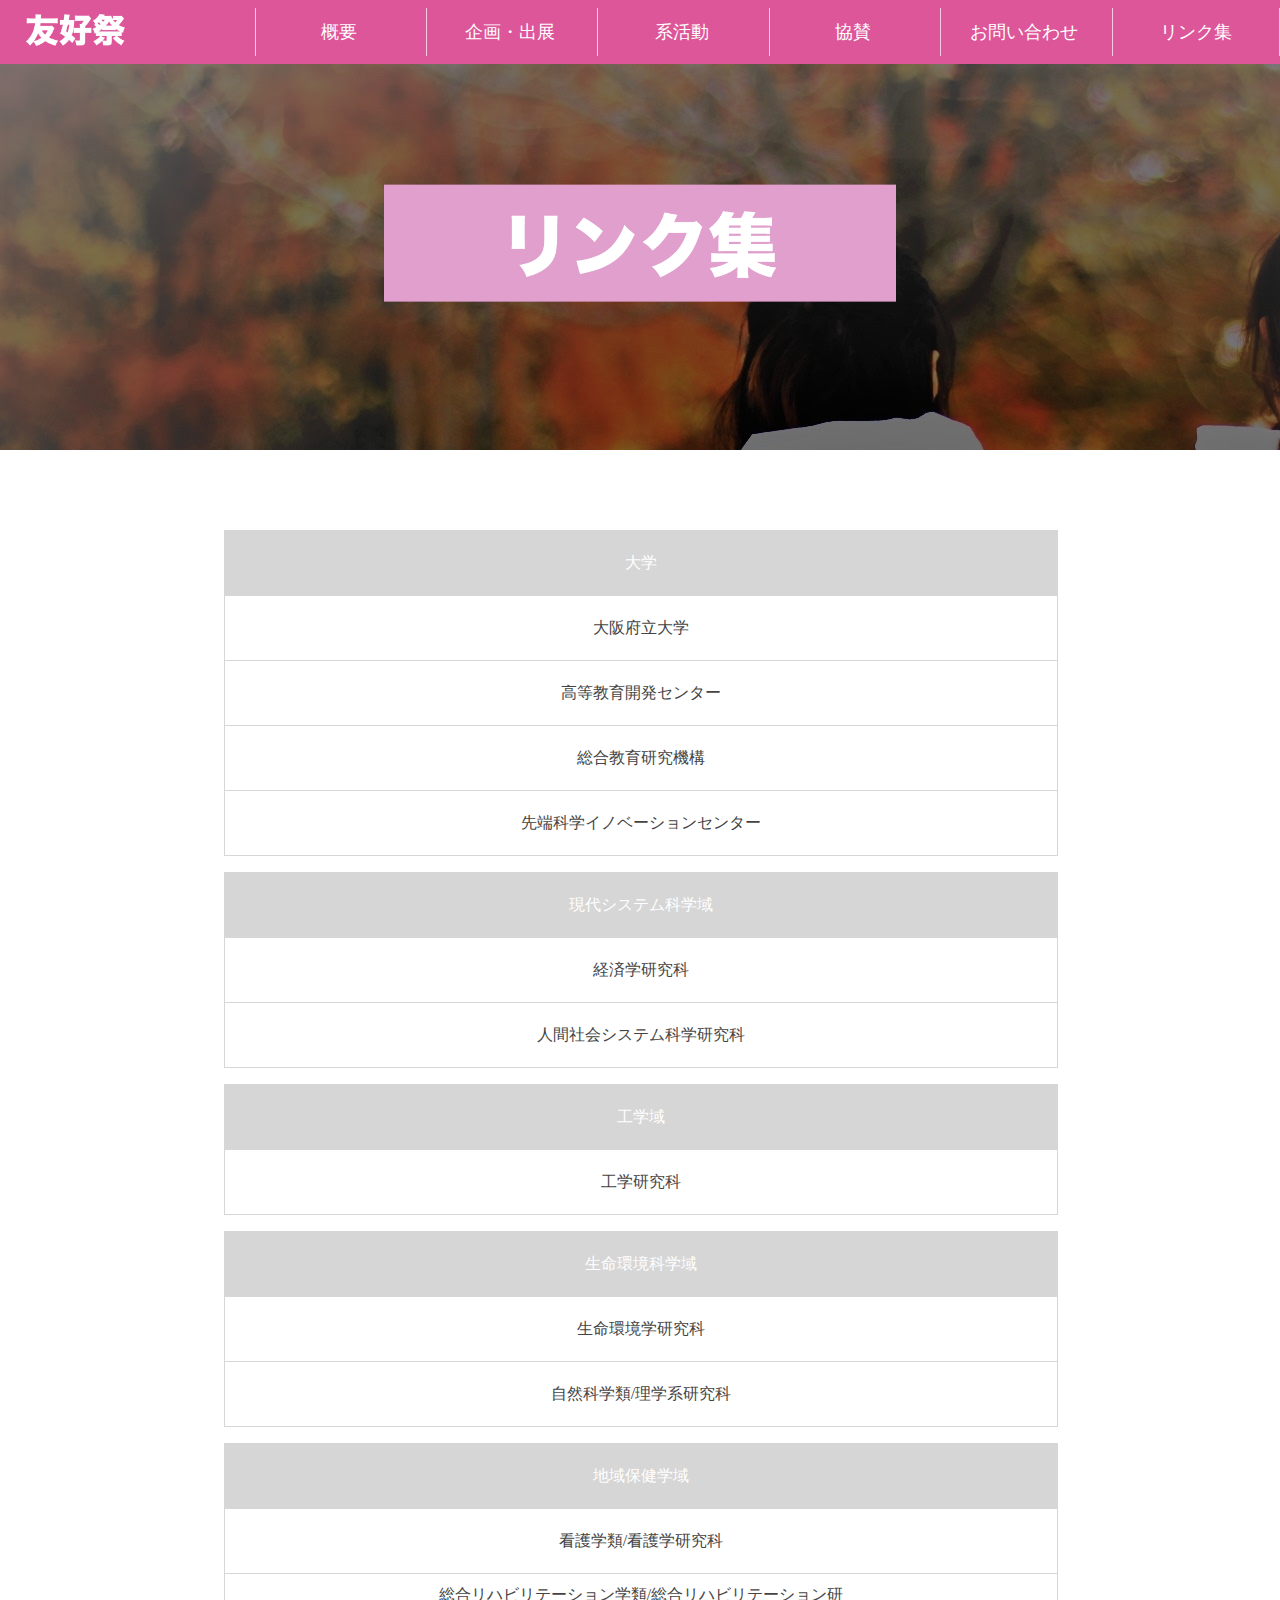
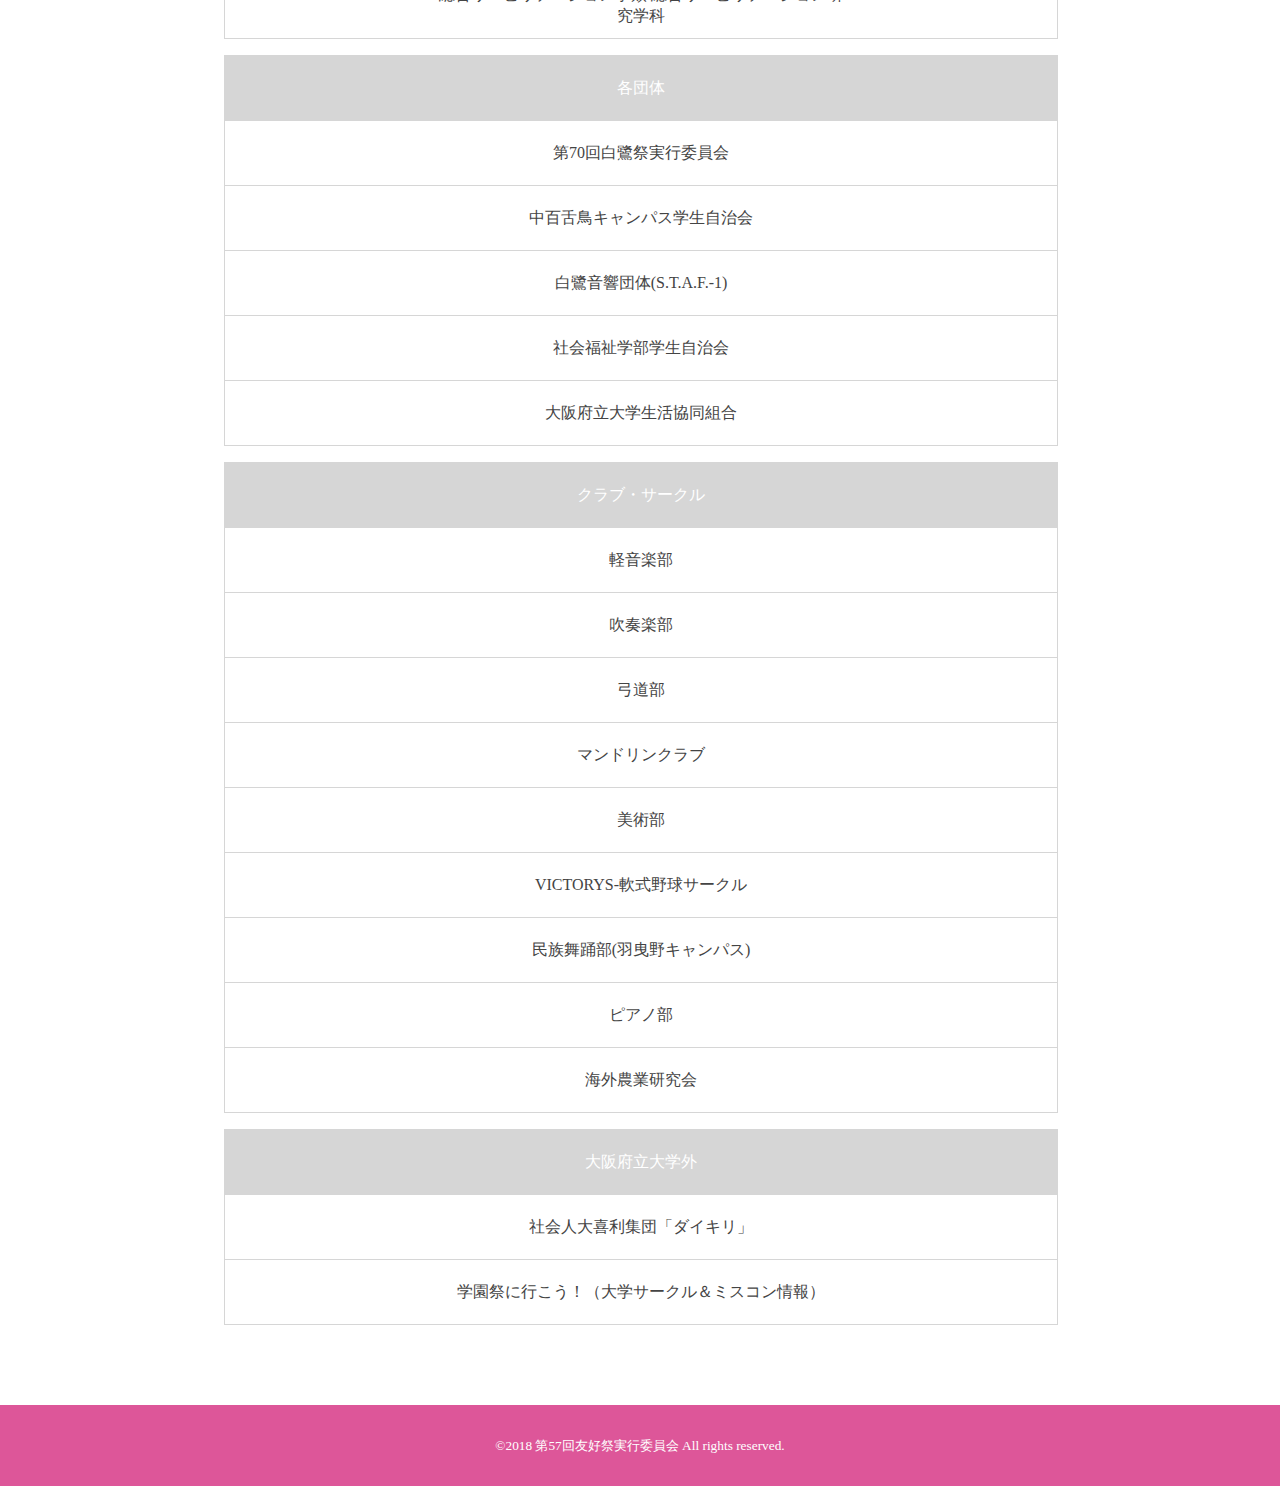
<file: links.html>
<!DOCTYPE html>
<html lang="ja">
<head>
    <meta charset="UTF-8">
    <meta name="description" content="大阪府立大学で春に行われる学園祭である友好祭の公式ホームページ。2018年度は5月26日・27日開催。">
    <meta name="google-site-verification" content="cWUT1kCynhxlI0kyqznKf6jCxrF9TLgBtGWcKbVQhBU" />
    <meta name="msvalidate.01" content="698B99330065F5D1AD36CA1B75B8404E" />
    <meta name="keywords" content="学園祭,大阪府立大学,府大,大府,阪府,友好祭,友好祭実行委員会,大学祭,祭り,学祭,,関西,2018,2017" />
<!--    <meta name="viewport" content="width=device-width, initial-scale=1.0">-->
    <meta name="viewport" content="width=960">

    <meta http-equiv="X-UA-Compatible" content="ie=edge">
    <link rel="stylesheet" href="css/style.css">
    <title>リンク集 | 第57回友好祭 - 祭色兼備</title>
</head>

<body>

    <header class="head_view">
        <nav class="nav_PC nav_other PC">
            <ul>
                <a href="index.html"><img src="images/top_sub.png" alt="友好祭" class="nav_title"></a>
                <li><a href="about.html">概要</a></li>
                <li><a href="plan.html">企画・出展</a></li>
                <li><a href="system.html">系活動</a></li>
                <li><a href="supporter.html">協賛</a></li>
                <li><a href="contact_us.html">お問い合わせ</a></li>
                <li><a href="links.html">リンク集</a></li>
            </ul>
        </nav>
        <article class="top_image_other">
            <div class="black_filter">
                <div class="top_title_other"><img src="images/top_link.png" alt=""></div>
            </div>
        </article>
    </header>

    <section>
        <div class="container">
            <article id="links">

            </article>
        </div>
    </section>


    <footer>
        <small>©2018 第57回友好祭実行委員会 All rights reserved.</small>
    </footer>

    <script src="js/jquery-2.2.4.min.js" type="text/javascript"></script>
    <script src="js/links.js" type="text/javascript"></script>
</body>
</html>
</file>
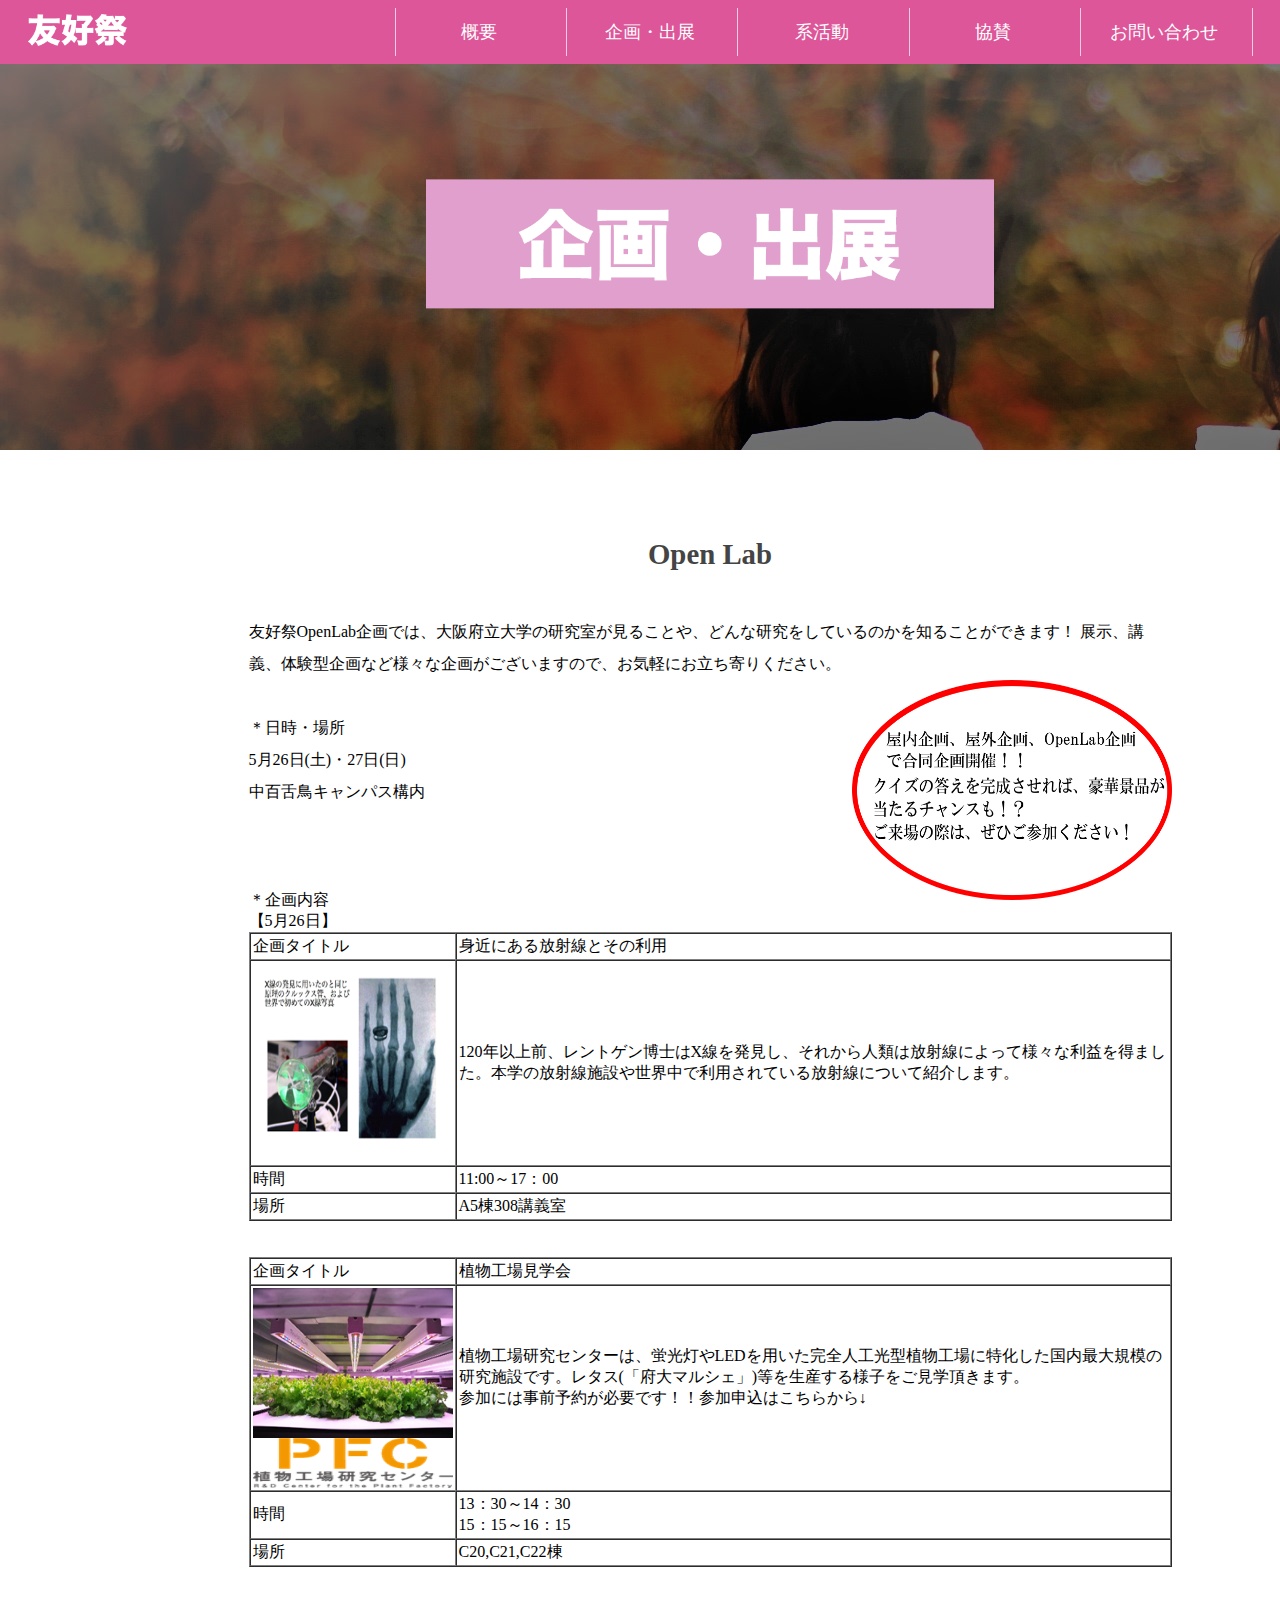
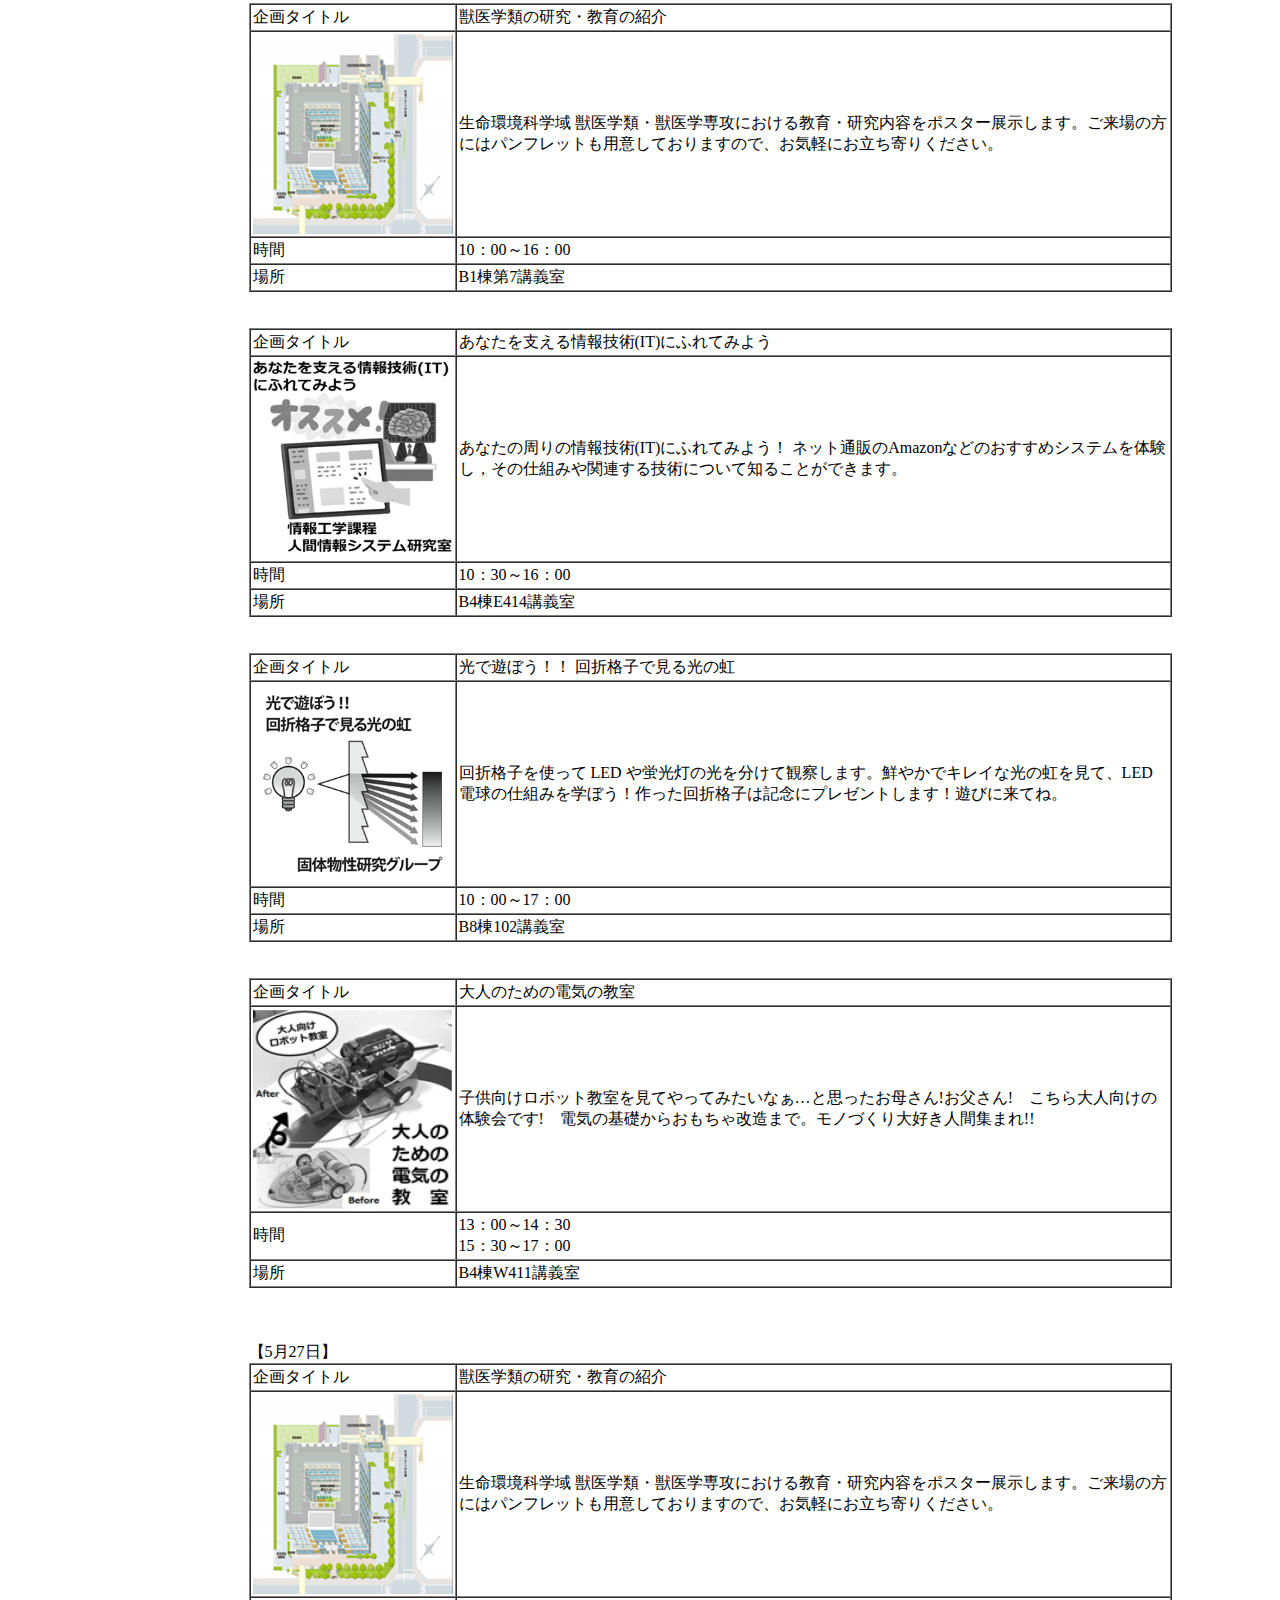
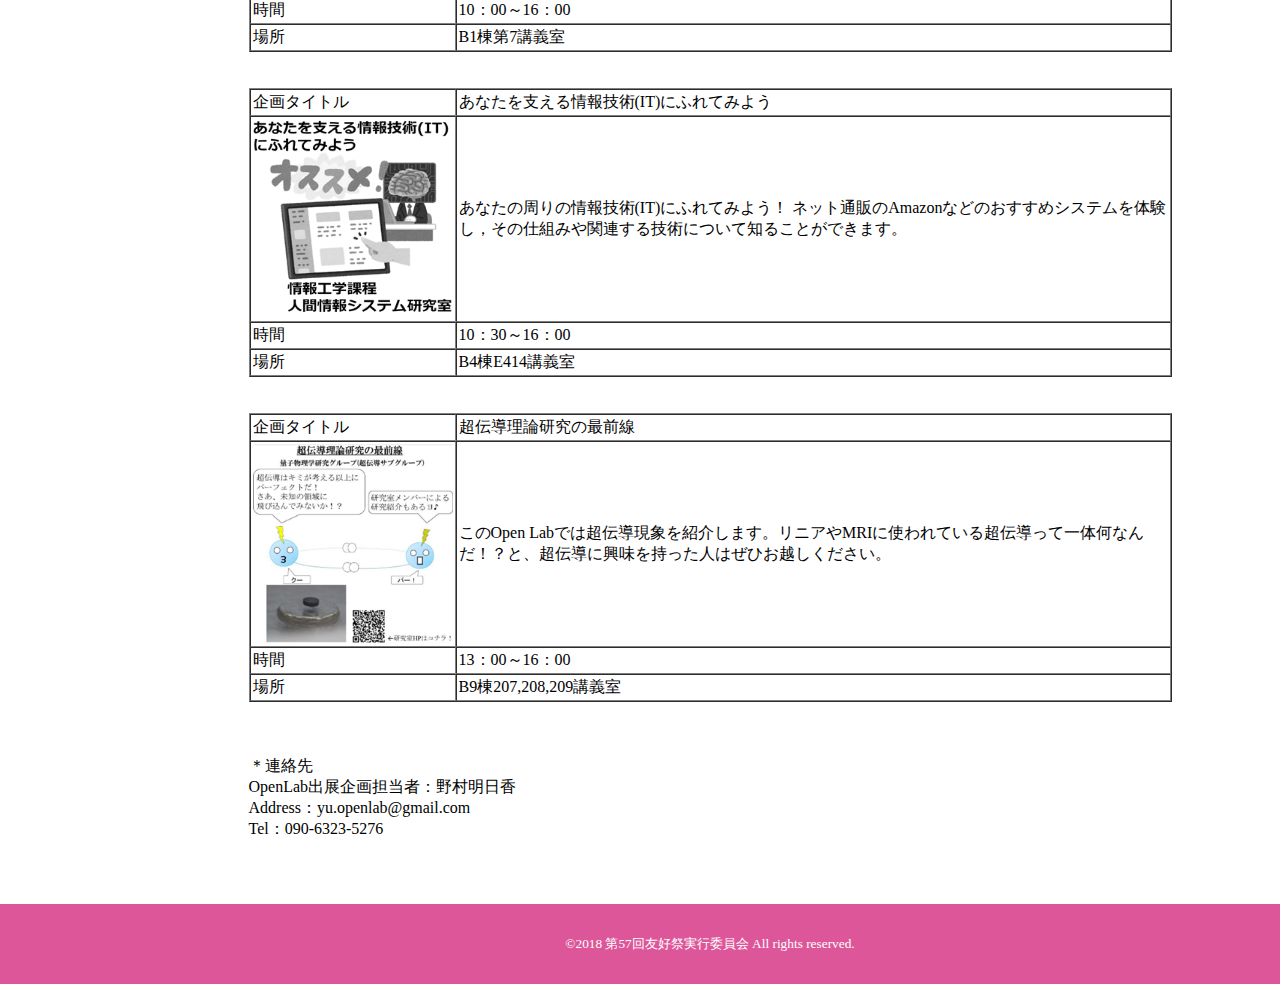
<file: openlab57.html>
<html lang="ja">
<head>
    <meta charset="UTF-8">
    <meta name="description" content="大阪府立大学で春に行われる学園祭である友好祭の公式ホームページ。2018年度は5月26日・27日開催。">
    <meta name="google-site-verification" content="cWUT1kCynhxlI0kyqznKf6jCxrF9TLgBtGWcKbVQhBU" />
    <meta name="msvalidate.01" content="698B99330065F5D1AD36CA1B75B8404E" />
    <meta name="keywords" content="学園祭,大阪府立大学,府大,大府,阪府,友好祭,友好祭実行委員会,大学祭,祭り,学祭,,関西,2018,2017" />
<!--    <meta name="viewport" content="width=device-width, initial-scale=1.0">-->
    <meta name="viewport" content="width=960">
    <meta http-equiv="X-UA-Compatible" content="ie=edge">
    <link rel="stylesheet" href="css/style.css">
    <title>企画・出展 | 第57回友好祭 - 祭色兼備</title>
</head>

<body>

    <header class="head_view">
        <nav class="nav_PC nav_other PC">
            <ul>
                <a href="index.html"><img src="images/top_sub.png" alt="友好祭" class="nav_title"></a>
                <li><a href="about.html">概要</a></li>
                <li><a href="plan.html">企画・出展</a></li>
                <li><a href="system.html">系活動</a></li>
                <li><a href="supporter.html">協賛</a></li>
                <li><a href="contact_us.html">お問い合わせ</a></li>
                <li><a href="links.html">リンク集</a></li>
            </ul>
        </nav>
        <article class="top_image_other">
            <div class="black_filter">
                <div class="top_title_other"><img src="images/top_plan.png" alt=""></div>
            </div>
        </article>
    </header>
    
    <section class="about_ol">
        <div class="container">
            <h2>Open Lab</h2>
            <p>友好祭OpenLab企画では、大阪府立大学の研究室が見ることや、どんな研究をしているのかを知ることができます！
            展示、講義、体験型企画など様々な企画がございますので、お気軽にお立ち寄りください。<br>
            </p>
            <div style="float:right"><img src="images/kikaku/openlab10" width="320" height="220"></div>
            <p>
                <br>＊日時・場所
                <br>5月26日(土)・27日(日)　　
                <br>中百舌鳥キャンパス構内
                <br><br><br>          
            </p>
            <br> ＊企画内容
            <br> 【5月26日】
                <center>
                <table border="1" cellpadding="2" cellspacing="0">
                <tr><td>企画タイトル</td><td>身近にある放射線とその利用</td></tr>
                <tr><td><img src="images/kikaku/openlab1.png" width="200" height="200"></td><td>120年以上前、レントゲン博士はX線を発見し、それから人類は放射線によって様々な利益を得ました。本学の放射線施設や世界中で利用されている放射線について紹介します。</td></tr>
                <tr><td>時間</td><td>11:00～17：00</td></tr>
                <tr><td>場所</td><td>A5棟308講義室</td></tr>
                </table>
                <br><br>
                
                <table border="1" cellpadding="2" cellspacing="0">
                <tr><td>企画タイトル</td><td>植物工場見学会</td></tr>
                <tr><td><img src="images/kikaku/openlab2-1.png" width="200" height="150"><br><img src="images/kikaku/openlab2-2.png" width="200" height="50"></td><td>植物工場研究センターは、蛍光灯やLEDを用いた完全人工光型植物工場に特化した国内最大規模の研究施設です。レタス(「府大マルシェ」)等を生産する様子をご見学頂きます。<br>
                参加には事前予約が必要です！！参加申込はこちらから↓<br>
                <a href="https://drive.google.com/open?id=1BZugBLKwtc2OTqgYTKuPB039DxvwdowKNEY9_sM3Q7s">申し込みはこちらから。</a>
                </td></tr>
                <tr><td>時間</td><td>13：30～14：30<br>15：15～16：15</td></tr>
                <tr><td>場所</td><td>C20,C21,C22棟</td></tr>
                </table>
                <br><br>

                <table border="1" cellpadding="2" cellspacing="0">
                <tr><td>企画タイトル</td><td>獣医学類の研究・教育の紹介</td></tr>
                <tr><td><img src="images/kikaku/openlab3.png" width="200" height="200"></td><td>生命環境科学域 獣医学類・獣医学専攻における教育・研究内容をポスター展示します。ご来場の方にはパンフレットも用意しておりますので、お気軽にお立ち寄りください。</td></tr>
                <tr><td>時間</td><td>10：00～16：00</td></tr>
                <tr><td>場所</td><td>B1棟第7講義室</td></tr>
                </table>
                <br><br>

                <table border="1" cellpadding="2" cellspacing="0">
                <tr><td>企画タイトル</td><td>あなたを支える情報技術(IT)にふれてみよう</td></tr>
                <tr><td><img src="images/kikaku/openlab4.png" width="200" height="200"></td><td>あなたの周りの情報技術(IT)にふれてみよう！
                ネット通販のAmazonなどのおすすめシステムを体験し，その仕組みや関連する技術について知ることができます。
                </td></tr>
                <tr><td>時間</td><td>10：30～16：00</td></tr>
                <tr><td>場所</td><td>B4棟E414講義室</td></tr>
                </table>
                <br><br>

                <table border="1" cellpadding="2" cellspacing="0">
                <tr><td>企画タイトル</td><td>光で遊ぼう！！ 回折格子で見る光の虹</td></tr>
                <tr><td><img src="images/kikaku/openlab5.png" width="200" height="200"></td><td>回折格子を使って LED や蛍光灯の光を分けて観察します。鮮やかでキレイな光の虹を見て、LED 電球の仕組みを学ぼう！作った回折格子は記念にプレゼントします！遊びに来てね。</td></tr>
                <tr><td>時間</td><td>10：00～17：00</td></tr>
                <tr><td>場所</td><td>B8棟102講義室</td></tr>
                </table>
                <br><br>

                <table border="1" cellpadding="2" cellspacing="0">
                <tr><td>企画タイトル</td><td>大人のための電気の教室</td></tr>
                <tr><td><img src="images/kikaku/openlab6.png" width="200" height="200"></td><td>子供向けロボット教室を見てやってみたいなぁ…と思ったお母さん!お父さん!　こちら大人向けの体験会です!　電気の基礎からおもちゃ改造まで。モノづくり大好き人間集まれ!!</td></tr>
                <tr><td>時間</td><td>13：00～14：30<br>15：30～17：00</td></tr>
                <tr><td>場所</td><td>B4棟W411講義室</td></tr>
                </table>
                <br><br>
                </center>
                
            <br> 【5月27日】
                <center>
                <table border="1" cellpadding="2" cellspacing="0">
                <tr><td>企画タイトル</td><td>獣医学類の研究・教育の紹介</td></tr>
                <tr><td><img src="images/kikaku/openlab7.png" width="200" height="200"></td><td>生命環境科学域 獣医学類・獣医学専攻における教育・研究内容をポスター展示します。ご来場の方にはパンフレットも用意しておりますので、お気軽にお立ち寄りください。</td></tr>
                <tr><td>時間</td><td>10：00～16：00</td></tr>
                <tr><td>場所</td><td>B1棟第7講義室</td></tr>
                </table>
                <br><br>

                <table border="1" cellpadding="2" cellspacing="0">
                <tr><td>企画タイトル</td><td>あなたを支える情報技術(IT)にふれてみよう</td></tr>
                <tr><td><img src="images/kikaku/openlab8.png" width="200" height="200"></td><td>あなたの周りの情報技術(IT)にふれてみよう！
                ネット通販のAmazonなどのおすすめシステムを体験し，その仕組みや関連する技術について知ることができます。
                </td></tr>
                <tr><td>時間</td><td>10：30～16：00</td></tr>
                <tr><td>場所</td><td>B4棟E414講義室</td></tr>
                </table>
                <br><br>

                <table border="1" cellpadding="2" cellspacing="0">
                <tr><td>企画タイトル</td><td>超伝導理論研究の最前線</td></tr>
                <tr><td><img src="images/kikaku/openlab9.png"width="200" height="200" ></td><td>このOpen Labでは超伝導現象を紹介します。リニアやMRIに使われている超伝導って一体何なんだ！？と、超伝導に興味を持った人はぜひお越しください。</td></tr>
                <tr><td>時間</td><td>13：00～16：00</td></tr>
                <tr><td>場所</td><td>B9棟207,208,209講義室</td></tr>
                </table>
                <br><br>
                </center>
              
            <br> ＊連絡先
            <br> OpenLab出展企画担当者：野村明日香
            <br> Address：yu.openlab@gmail.com
            <br> Tel：090-6323-5276
            <br>
        </div>
    </section>
    
    <footer>
        <small>©2018 第57回友好祭実行委員会 All rights reserved.</small>
    </footer>

    <script src="js/jquery-2.2.4.min.js" type="text/javascript"></script>
    <script src="js/supporter.js" type="text/javascript"></script>
</body>
</html>
</file>
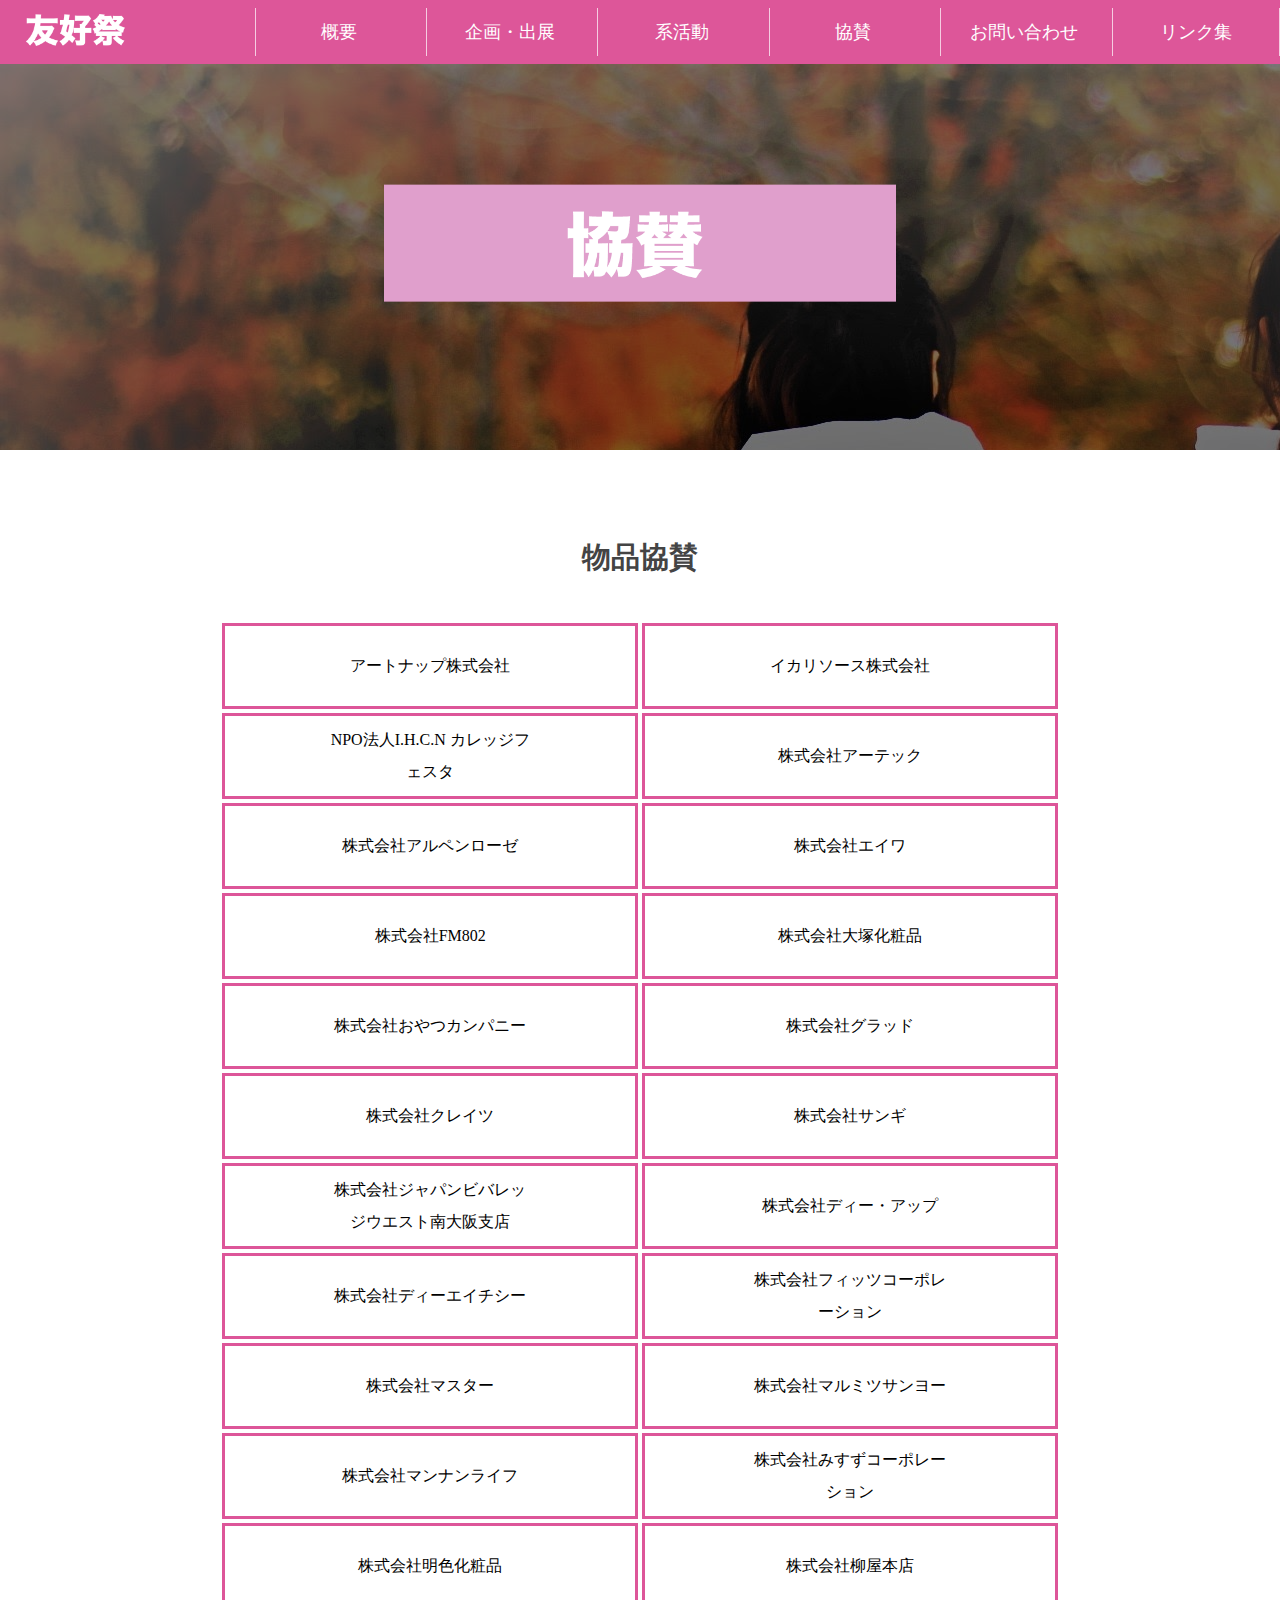
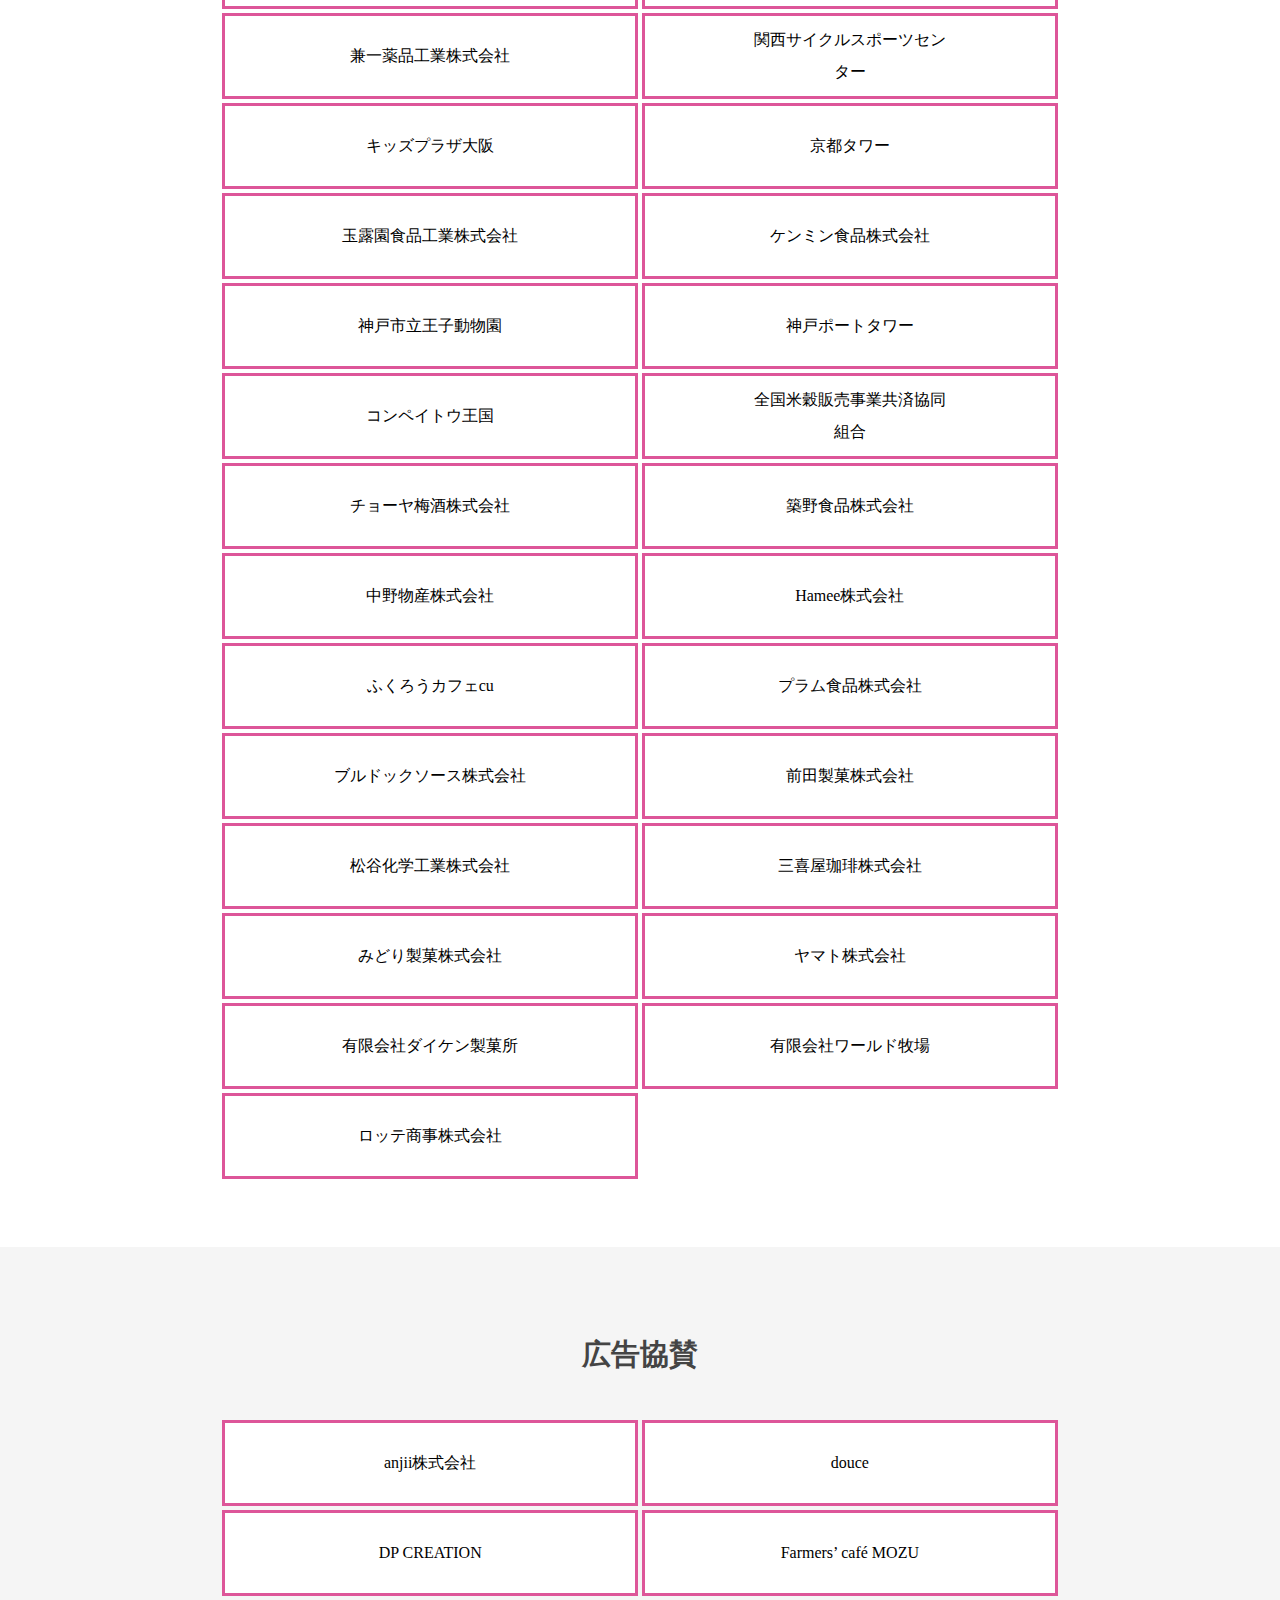
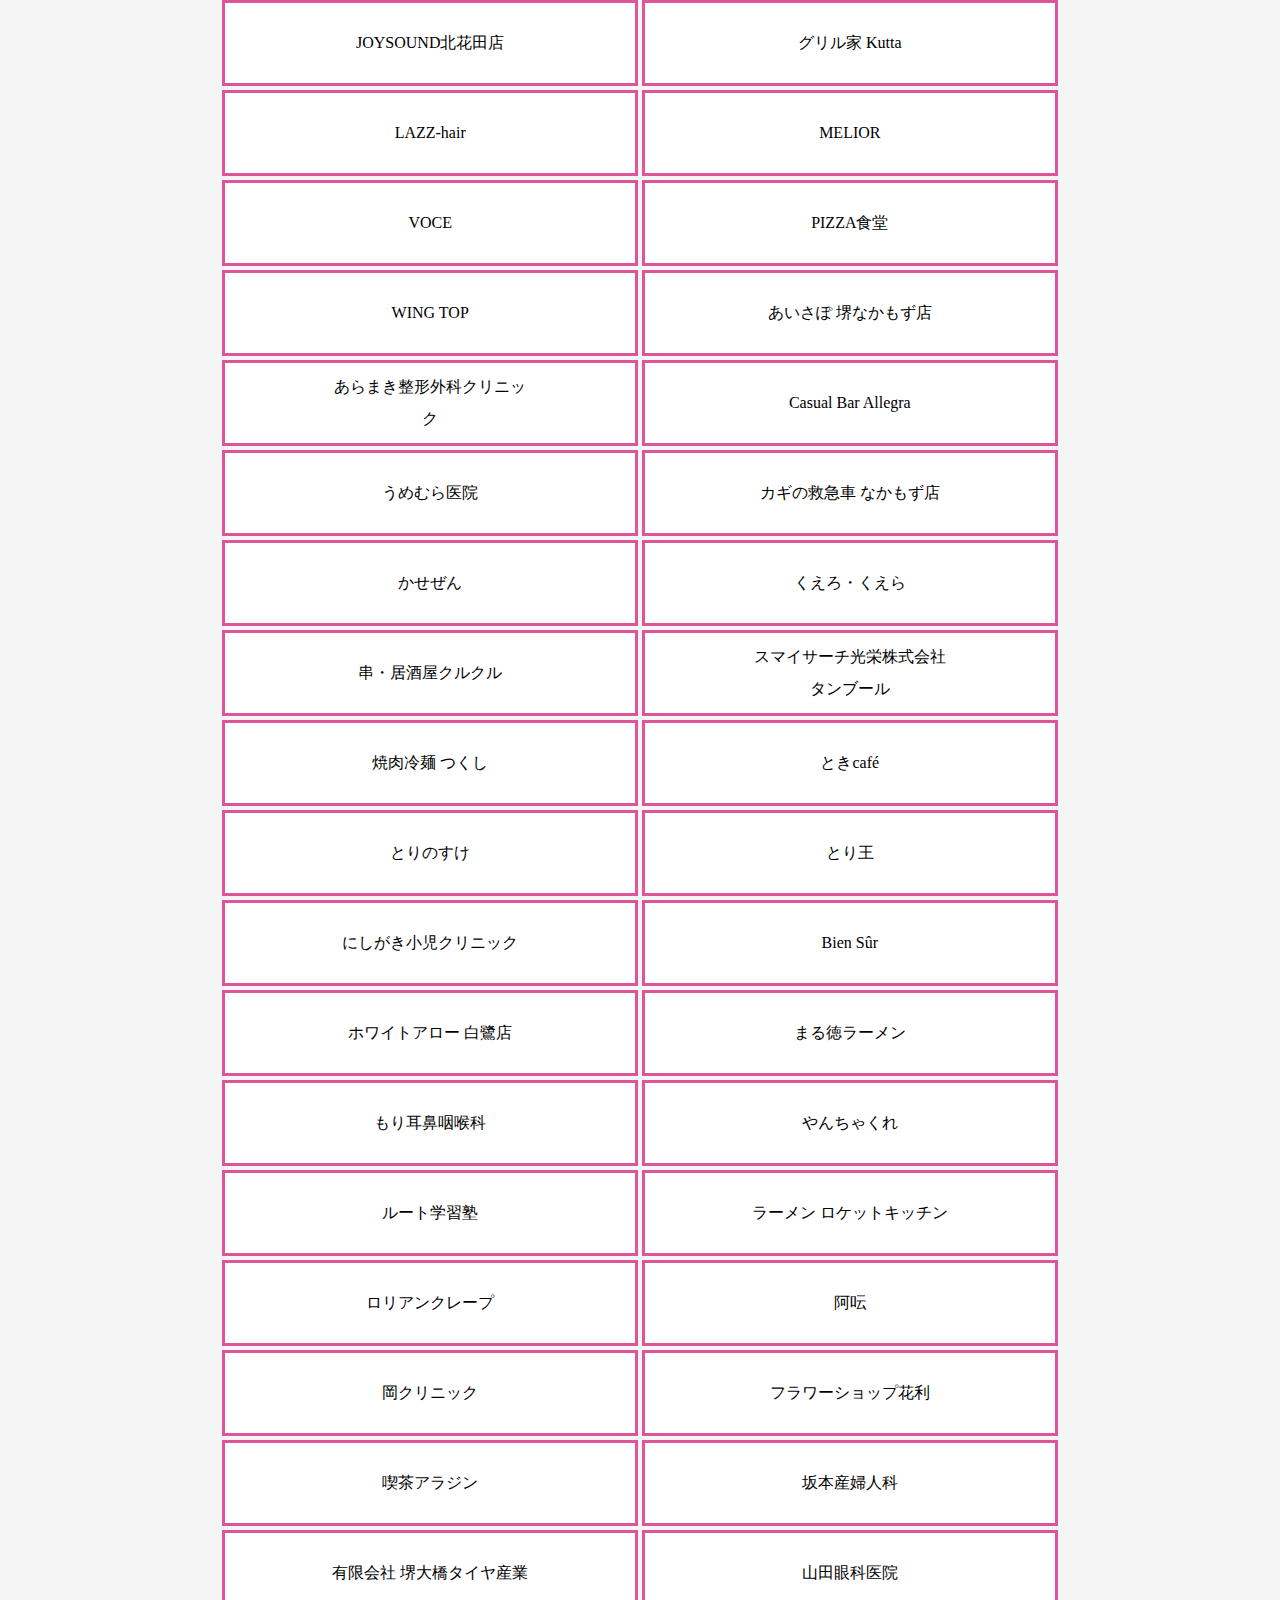
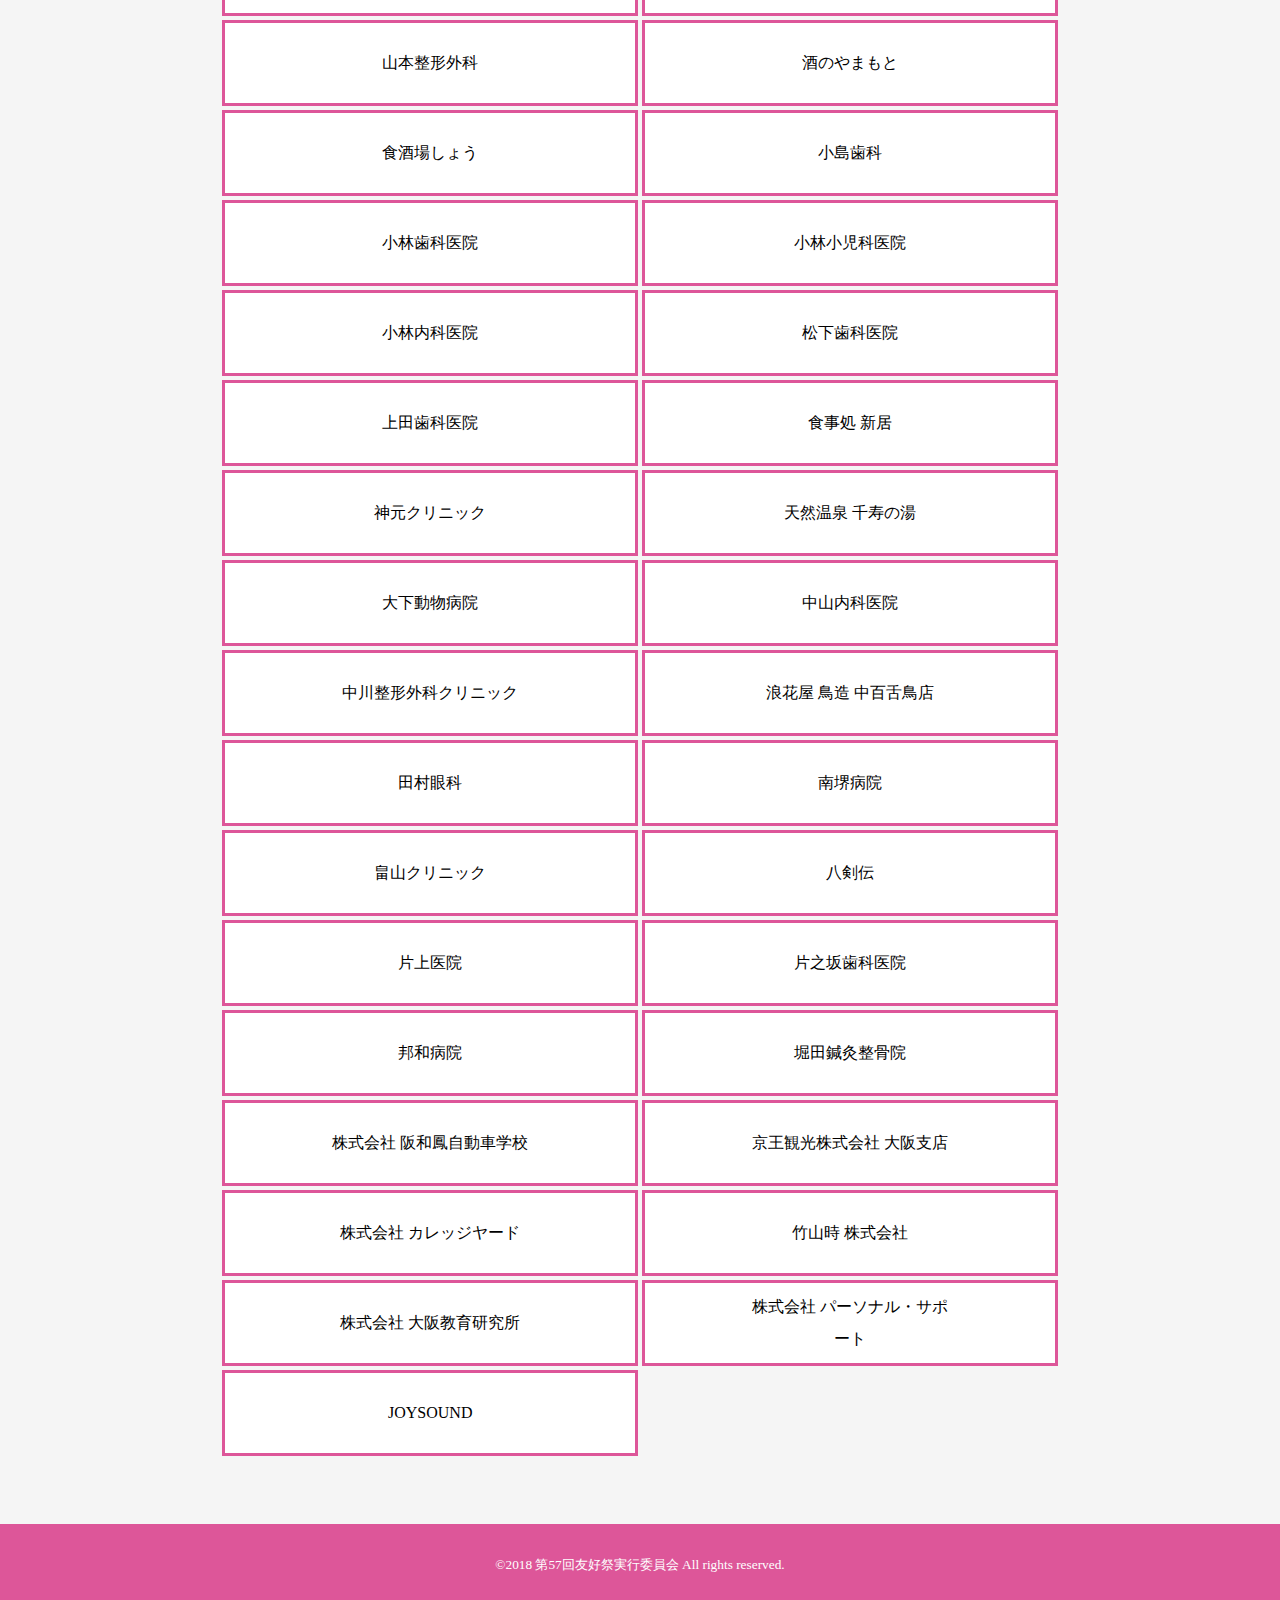
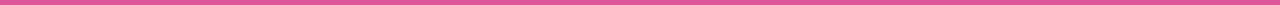
<file: supporter.html>
<!DOCTYPE html>
<html lang="ja">
<head>
    <meta charset="UTF-8">
    <meta name="description" content="大阪府立大学で春に行われる学園祭である友好祭の公式ホームページ。2018年度は5月26日・27日開催。">
    <meta name="google-site-verification" content="cWUT1kCynhxlI0kyqznKf6jCxrF9TLgBtGWcKbVQhBU" />
    <meta name="msvalidate.01" content="698B99330065F5D1AD36CA1B75B8404E" />
    <meta name="keywords" content="学園祭,大阪府立大学,府大,大府,阪府,友好祭,友好祭実行委員会,大学祭,祭り,学祭,,関西,2018,2017" />
<!--    <meta name="viewport" content="width=device-width, initial-scale=1.0">-->
    <meta name="viewport" content="width=960">
    <meta http-equiv="X-UA-Compatible" content="ie=edge">
    <link rel="stylesheet" href="css/style.css">
    <title>協賛 | 第57回友好祭 - 祭色兼備</title>
</head>

<body>

    <header class="head_view">
        <nav class="nav_PC nav_other PC">
            <ul>
                <a href="index.html"><img src="images/top_sub.png" alt="友好祭" class="nav_title"></a>
                <li><a href="about.html">概要</a></li>
                <li><a href="plan.html">企画・出展</a></li>
                <li><a href="system.html">系活動</a></li>
                <li><a href="supporter.html">協賛</a></li>
                <li><a href="contact_us.html">お問い合わせ</a></li>
                <li><a href="links.html">リンク集</a></li>
            </ul>
        </nav>
        <article class="top_image_other">
            <div class="black_filter">
                <div class="top_title_other"><img src="images/top_supporter.png" alt=""></div>
            </div>
        </article>
    </header>

    <section>
        <h2>物品協賛</h2>
        <article id="sp_mono" class="sp_wrap"></article>

    </section>
    <section>
        <h2>広告協賛</h2>
        <article id="sp_pr" class="sp_wrap"></article>

    </section>

    <footer>
        <small>©2018 第57回友好祭実行委員会 All rights reserved.</small>
    </footer>

    <script src="js/jquery-2.2.4.min.js" type="text/javascript"></script>
    <script src="js/supporter.js" type="text/javascript"></script>
</body>
</html>
</file>
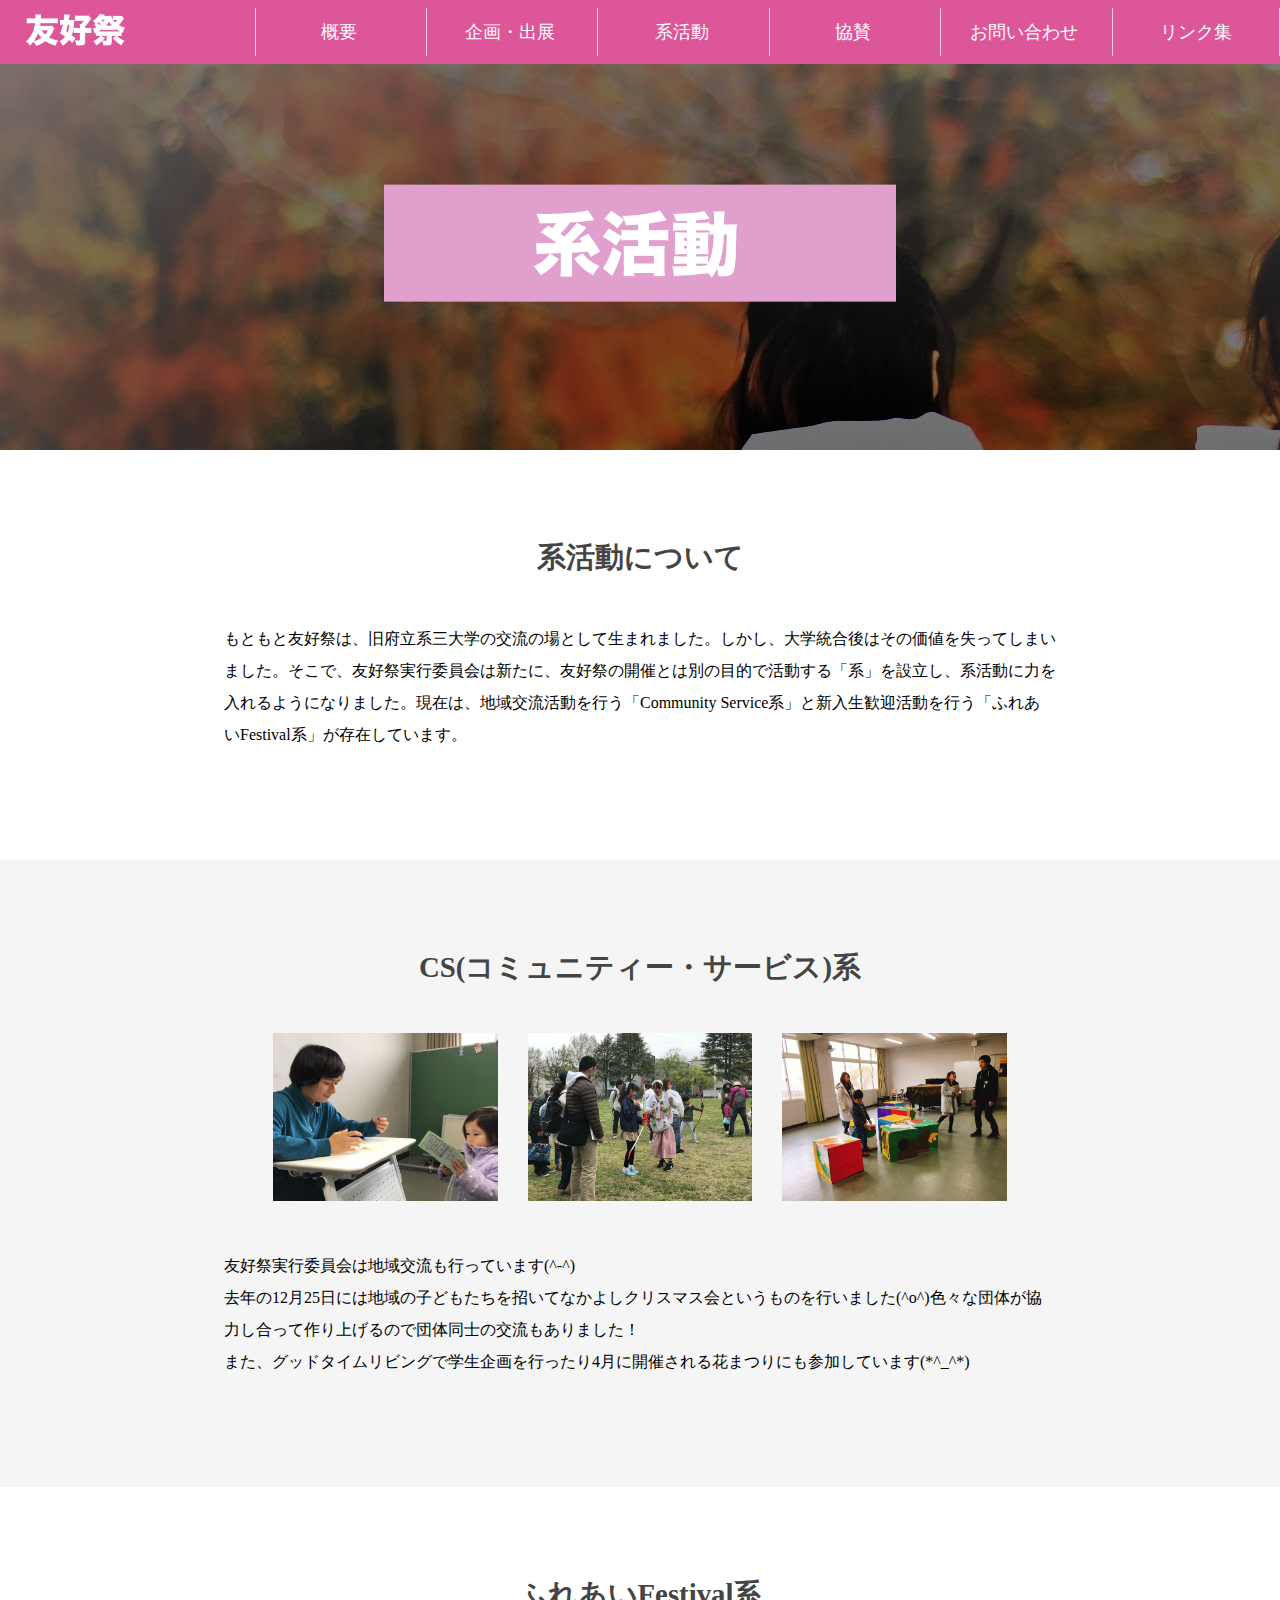
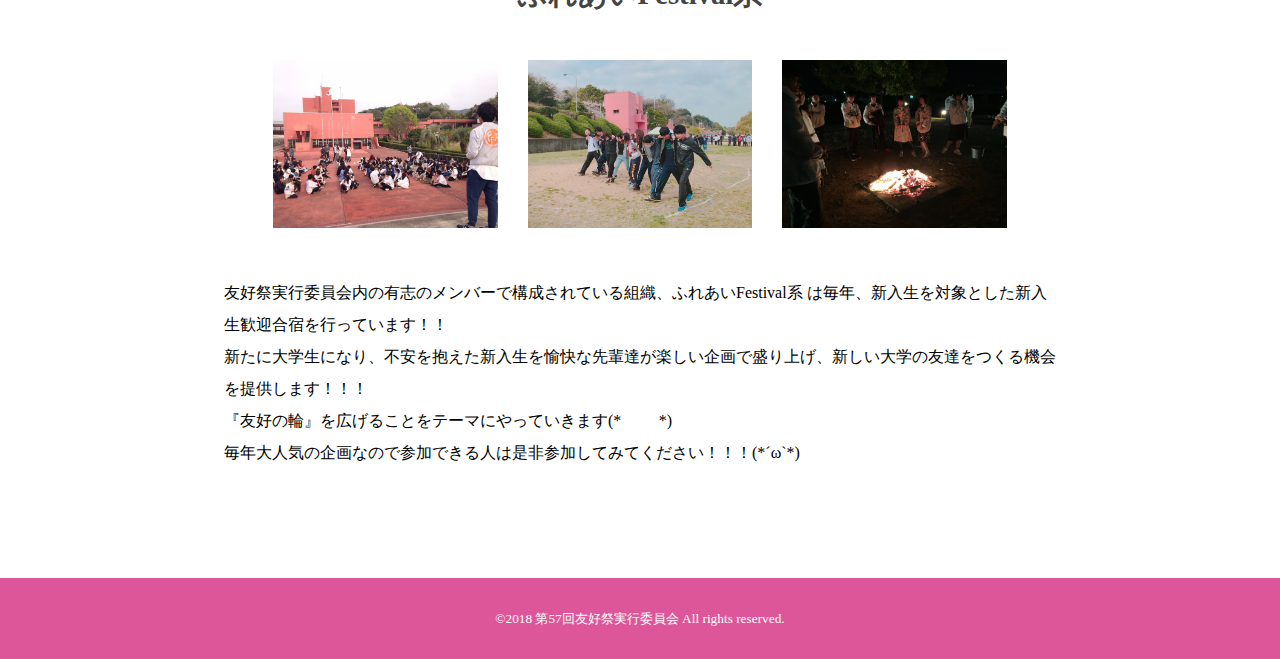
<file: system.html>
<!DOCTYPE html>
<html lang="ja">
<head>
    <meta charset="UTF-8">
    <meta name="description" content="大阪府立大学で春に行われる学園祭である友好祭の公式ホームページ。2018年度は5月26日・27日開催。">
    <meta name="google-site-verification" content="cWUT1kCynhxlI0kyqznKf6jCxrF9TLgBtGWcKbVQhBU" />
    <meta name="msvalidate.01" content="698B99330065F5D1AD36CA1B75B8404E" />
    <meta name="keywords" content="学園祭,大阪府立大学,府大,大府,阪府,友好祭,友好祭実行委員会,大学祭,祭り,学祭,,関西,2018,2017" />
<!--    <meta name="viewport" content="width=device-width, initial-scale=1.0">-->
    <meta name="viewport" content="width=960">
    <meta http-equiv="X-UA-Compatible" content="ie=edge">
    <link rel="stylesheet" href="css/style.css">
    <title>系活動 | 第57回友好祭 - 祭色兼備</title>
</head>

<body>

    <header class="head_view">
        <nav class="nav_PC nav_other PC">
            <ul>
                <a href="index.html"><img src="images/top_sub.png" alt="友好祭" class="nav_title"></a>
                <li><a href="about.html">概要</a></li>
                <li><a href="plan.html">企画・出展</a></li>
                <li><a href="system.html">系活動</a></li>
                <li><a href="supporter.html">協賛</a></li>
                <li><a href="contact_us.html">お問い合わせ</a></li>
                <li><a href="links.html">リンク集</a></li>
            </ul>
        </nav>
        <article class="top_image_other">
            <div class="black_filter">
                <div class="top_title_other"><img src="images/top_system.png" alt=""></div>
            </div>
        </article>
    </header>

    <section class="about_system">
        <div class="container">
            <h2>系活動について</h2>
            <p>もともと友好祭は、旧府立系三大学の交流の場として生まれました。しかし、大学統合後はその価値を失ってしまいました。そこで、友好祭実行委員会は新たに、友好祭の開催とは別の目的で活動する「系」を設立し、系活動に力を入れるようになりました。現在は、地域交流活動を行う「Community Service系」と新入生歓迎活動を行う「ふれあいFestival系」が存在しています。
            </p>
        </div>
    </section>

    <section class="about_cs">
        <div class="container">
            <h2>CS(コミュニティー・サービス)系</h2>
            <ul class="system_img">
                <li><img src="images/cs.jpg" alt=""></li>
                <li><img src="images/cs2.jpg" alt=""></li>
                <li><img src="images/cs3.jpg" alt=""></li>
            </ul>
            <p>友好祭実行委員会は地域交流も行っています(^-^)
                <br> 去年の12月25日には地域の子どもたちを招いてなかよしクリスマス会というものを行いました(^o^)色々な団体が協力し合って作り上げるので団体同士の交流もありました！
                <br> また、グッドタイムリビングで学生企画を行ったり4月に開催される花まつりにも参加しています(*^_^*)
            </p>
        </div>
    </section>

    <section class="about_system">
        <div class="container">
            <h2>ふれあいFestival系</h2>
            <ul class="system_img">
                <li><img src="images/fes.jpg" alt=""></li>
                <li><img src="images/fes2.jpg" alt=""></li>
                <li><img src="images/fes3.jpg" alt=""></li>
            </ul>
            <p>友好祭実行委員会内の有志のメンバーで構成されている組織、ふれあいFestival系 は毎年、新入生を対象とした新入生歓迎合宿を行っています！！<br> 新たに大学生になり、不安を抱えた新入生を愉快な先輩達が楽しい企画で盛り上げ、新しい大学の友達をつくる機会を提供します！！！
                <br> 『友好の輪』を広げることをテーマにやっていきます(*ﾟ▽ﾟ*) <br> 毎年大人気の企画なので参加できる人は是非参加してみてください！！！(*´ω`*) <br>
            </p>
        </div>
    </section>

    <footer>
        <small>©2018 第57回友好祭実行委員会 All rights reserved.</small>
    </footer>

    <script src="js/jquery-2.2.4.min.js" type="text/javascript"></script>
    <link rel="stylesheet" href="css/iziModal.min.css">
    <script src="js/iziModal.min.js" type="text/javascript"></script>
    <script src="js/modal.js" type="text/javascript"></script>
</body>
</html>
</file>
<file: css/style.css>
html,
body {
    width: 1420;
    height: auto;
    margin: 0;
    padding: 0;
    font-family: 'Yu Gothic';
}

ul,
li,
a,
dl,
dd,
dt,
button,
p {
    text-decoration: none;
    margin: 0;
    padding: 0;
    display: block;
}

a {
    color: #fff;
}

h1 {
    font-size: 3rem;
    color: rgb(255, 167, 222);
    text-align: center;
}

h2 {
    text-align: center;
    color: #444;
    font-size: 1.8em;
    font-family: 'Impact';
    margin-bottom: 5vh;
}

h3 {
    text-align: center;
    color: #444;
}

p {
    line-height: 2em;
}

section {
    width: 100%;
    padding: 4rem 0;
}

body>section:nth-child(2n) {
    background-color: #fff;
}

body>section:nth-child(2n+1) {
    background-color: #f5f5f5;
}

body>section>p {
    width: 70%;
    margin: 1rem auto;
}

body>section>.container {
    width: 65%;
    margin: 0 auto;
}

.first_view {
    height: 100vh;
}

.head_view {
    height: 50vh;
}


/* ここからTopページ */

.top_image {
    background-image: url(../images/plan.jpg);
    width: 100%;
    height: calc(100% - 4rem);
    overflow: hidden;
    position: relative;
}

.top_image>img {
    background-color: #000;
    object-fit: cover;
    position: absolute;
    top: 50%;
    left: 50%;
    transform: translate(-50%, -50%);
}

.top_title {
    position: absolute;
    top: 50%;
    left: 50%;
    transform: translate(-60%, -60%);
}

.top_title img {
    max-height: 80%;
    max-width: 120%;
}

.top_image_other {
    background-image: url(../images/about.jpg);
    width: 100%;
    height: calc(100% - 4rem);
    overflow: hidden;
    position: relative;
}

.top_image_other>img {
    background-color: #000;
    object-fit: cover;
    position: absolute;
    top: 50%;
    left: 50%;
    transform: translate(-50%, -50%);
}

.top_title_other {
    position: absolute;
    top: 50%;
    left: 50%;
    transform: translate(-40%, -60%);
}

.top_title_other img {
    max-height: 50%;
    max-width: 80%;
}

.top_subtitle {
    padding: 2vh 0 0 2vh;
    color: #fff;
    font-size: 18px;
}

.black_filter {
    background-color: rgba(0, 0, 0, 0.5);
    height: 100%;
}

nav {
    background-color: rgb(221, 86, 153);
    line-height: calc(4rem - 1rem);
}

nav a {
    color: #fff;
    display: block;
}

.index_PC {
    font-size: 0;
}

.nav_index {
    text-align: center;
}

.nav_other {
    text-align: right;
}

.nav_PC li {
    border-left: solid rgba(255, 255, 255, 0.7) 1px;
    font-size: 1.1rem;
    margin: 0.5rem 0;
    display: inline-block;
    min-width: 7rem;
    width: 13vw;
    text-align: center;
}

.nav_PC li:last-of-type {
    border-right: solid rgba(255, 255, 255, 0.7) 1px;
}

.nav_title {
    width: 100px;
    float: left;
    margin-top: 14px;
    margin-left: 2%;
}

.countdown article {
    text-align: center;
}

.countdown img {
    width: 70%;
}

button.more {
    background-color: rgb(221, 86, 153);
    width: 11rem;
    line-height: 2rem;
    border-radius: 2rem;
    font-size: 1.2rem;
    margin: 0 auto;
}

.more_button {
    margin: 2rem auto;
    text-align: center;
}

.news article {
    background-color: #fff;
    height: 12rem;
    margin: 0 auto;
}

.news div {
    padding: 2rem;
    overflow: scroll;
}

.news dt,
.news dd {
    display: inline-block;
    line-height: 2em;
}

.wrap {
    text-align: center;
    position: relative;
    margin-bottom: 10vh;
}

.wrap button {
    width: 20%;
    height: 12vw;
    display: inline-block;
    margin: 1vw;
    position: relative;
    border: 0;
    cursor: pointer;
    font-size: 16px;
}

.announce_contents_1 {
    width: 30%;
    height: 20vh;
    margin: 12px;
    color: #fff;
    position: relative;
    background-image: url(../images/tent.png);
    background-size: cover;
    display: inline-flex;
    justify-content: space-between;
}

.announce_contents_2 {
    width: 30%;
    height: 20vh;
    margin: 12px;
    color: #fff;
    position: relative;
    background-image: url(../images/guide.png);
    background-size: cover;
    display: inline-flex;
    justify-content: space-between;
}


.announce_contents_3 {
    width: 30%;
    height: 20vh;
    margin: 12px;
    color: #fff;
    position: relative;
    background-image: url(../images/count/count1.jpg);
    background-size: cover;
    display: inline-flex;
    justify-content: space-between;
}

.announce_contents_4 {
    width: 30%;
    height: 20vh;
    margin: 12px;
    color: #fff;
    position: relative;
    background-image: url(../images/stage.JPG);
    background-size: cover;
    display: inline-flex;
    justify-content: space-between;
}

.announce_contents_title {
    position: absolute;
    width: 100%;
    height: 50px;
    background-color: rgb(221, 86, 153);
    top: 150px;
}

.announce_contents_title p {
    width: 100%;
}

.announce_contents_title:hover {
    background-color: #E09FCC;
}

.modal {
    display: none;
}

.modal a {
    color: #444;
}


/*
.supporter{
}
.supporter ul.wrap{
  max-width: 80%;
  margin: 0 auto;
  text-align: center;
}
.supporter ul li{
  max-width: 45%;
  display: inline-block;
  margin: 0.3rem;
}

.supporter .wrap li div.dummy_img{
    display: inline-block;
    margin:0.3rem;
    background-color: #fff;
    height: 5rem;
    width: 8rem;
}
*/

.sns {
    text-align: center;
}

.snsWrap {
    margin: 0 auto;
    text-align: center;
}

.twitter_wrap {
    width: 20vw;
    height: 30vw;
    margin: 1rem;
    display: inline-block;
    overflow: scroll;
}

.twitter-timeline {
    background-color: #fff;
}

.fb_wrap {
    width: 20vw;
    height: 30vw;
    margin: 1rem;
    display: inline-block;
    overflow: hidden;
}

.fb_dummy{
    background-color: #fff;
    width: 100%;
    height: 100%;
}

.blog_wrap{
    width: 20vw;
    height: 30vw;
    margin: 1rem;
    display: inline-block;
    overflow: hidden;
}

.blog_dummy{
    background-color: #fff;
    width: 100%;
    height: 100%;
    text-align: center;
    padding-top: 50%;
}

.blog_wrap button{
    height: 40px;
    margin-top: 10px;
}

.snsWrap a {
    width: 100%;
    height: 40vw;
}

.sns_name {
    font-family: 'impact';
    font-size: 22px;
    color: rgb(221, 86, 153);
    text-align: left;
}

.access {
    font-size: 14px;
}

.access img {
    width: 100%;
}

.access_map {
    font-size: 14px;
    width: 40%;
    display: inline-block;
    margin: 0 2vw;
}

.access_wrap {
    width: 100%;
    display: block;
    text-align: center;
}


/* ここからaboutページ */

.about_images {
    text-align: center;
    width: 80%;
    margin: 0 auto;
    font-size: 0;
}

.about_images img {
    width: 28%;
    margin: 0 1%;
}

.staff ul {
    width: 80%;
    margin: 0 auto;
}

.staff li {
    width: 100%;
    text-align: center;
    margin: 3vw 0;
}

.staff li:first-child .item_wrap {
    width: 20%;
    height: 16vw;
}

.staff .item_wrap {
    width: 18%;
    height: 14vw;
    display: inline-block;
    cursor: pointer;
    margin: 2rem;
}

.staff dl {
    width: 100%;
    height: 100%;
}

.staff ul button {
    width: 100%;
    height: 100%;
    margin: 0;
    background-color: rgba(0, 0, 0, 0);
    border: 0;
}

.staff ul button dt {
    width: 100%;
    height: 100%;
    border-radius: 50%;
    overflow: hidden;
}

.staff ul button img {
    width: 100%;
    margin: 0;
    transform: scale(1);
    transition: 0.2s;
}

.staff ul button:hover img {
    transform: scale(1.1);
    transition: 0.2s;
}

.staff ul button dd {
    font-size: 1rem;
}


/* モーダルの設定 */

.announce_detail .wrap button{
  border: 6px solid #E09FCC;
}


.modal img {
    width: 100%;
}

.modal p {
    width: 80%;
    margin: 1rem auto;
}

.modal p img {
    width: auto;
}

.big_plan .wrap button img {
    width: 100%;
}

.wrap p {
    position: absolute;
    top: 50%;
    left: 50%;
    transform: translate(-50%, -50%);
    margin: 0;
}

section:not(:nth-child(2)) .wrap button {
    background-color: #fff;
    border: 6px solid rgb(221, 86, 153);
    font-size: 16px;
}

section:nth-child(2) .wrap button {
    background-color: rgba(0, 0, 0, 0);
    font-size: 16px;
}


/* ここから系活動ページ */

.system_img {
    width: 100%;
    margin: 0 auto;
    text-align: center;
}

.system_img li {
    display: inline-block;
    width: 27%;
    overflow: hidden;
    background-color: rgba(0, 0, 0, 0.2);
    font-size: 0;
    margin: 0 1vw;
}

.system_img li img {
    width: 100%;
}

.about_cs p {
    margin: 5vh 0;
}

.about_system p {
    margin: 5vh 0;
}

.sp_wrap {
    width: 80%;
    margin: 0 auto;
    text-align: center;
}

.sp_item {
    width: 40%;
    height: 5rem;
    background-color: #fff;
    border: 3px solid rgb(221, 86, 153);
    position: relative;
    display: inline-block;
}

.sp_item p {
    position: absolute;
    top: 50%;
    left: 50%;
    transform: translate(-50%, -50%);
    margin: 0;
}

.sp_none {
    height: 0px;
    background-color: rgba(0, 0, 0, 0);
    border: 3px solid rgba(0, 0, 0, 0);
}

#links {
    margin: 0 auto;
    text-align: center;
}

#links section.item_wrap {
    margin: 1rem auto;
    width: 100%;
    padding: 0;
}


/* ここからリンク集ページ */

.links_item {
    width: 100%;
    height: 4rem;
    border-top: 1px #d6d6d6 solid;
    border-left: 1px #d6d6d6 solid;
    border-right: 1px #d6d6d6 solid;
    margin: 0;
    background-color: #fff;
    position: relative;
}

.item_wrap .links_item:last-child {
    border-bottom: 1px #d6d6d6 solid;
}

.links_item a {
    color: #444;
    display: block;
    position: absolute;
    top: 50%;
    left: 50%;
    transform: translate(-50%, -50%);
}

.links_item p {
    color: #fff;
    display: block;
    position: absolute;
    top: 50%;
    left: 50%;
    transform: translate(-50%, -50%);
}

.links_subject {
    background-color: #d6d6d6;
}

.form {
    text-align: center;
}


/* announce */

.movie {
    margin: 0 auto;
    text-align: center
}

.announce_detail a{
    color: rgb(221, 86, 153);
    margin: 2vh 0;
    font-size: 20px;
}

.photo {
    width: 20vw;
    padding: 3px;
}

.album{
    display: flex;
    flex-wrap: wrap;
}

footer {
    background-color: rgb(221, 86, 153);
    color: #fff;
    line-height: 5em;
    text-align: center;
}
</file>
<file: css/iziModal.min.css>
/*
* iziModal | v1.6.0
* http://izimodal.marcelodolce.com
* by Marcelo Dolce.
*/
.iziModal{display:none;position:fixed;top:0;bottom:0;left:0;right:0;margin:auto;background:#fff;box-shadow:0 0 8px rgba(0,0,0,.3);transition:margin-top .3s ease,height .3s ease;transform:translateZ(0);box-sizing:border-box}.iziModal *{box-sizing:border-box;-webkit-font-smoothing:antialiased}.iziModal::after{content:'';width:100%;height:0;opacity:0;position:absolute;left:0;bottom:0;z-index:1;background:-moz-linear-gradient(top,transparent 0%,rgba(0,0,0,.35) 100%);background:-webkit-gradient(linear,left top,left bottom,color-stop(0%,transparent),color-stop(100%,rgba(0,0,0,.35)));background:-webkit-linear-gradient(top,transparent 0%,rgba(0,0,0,.35) 100%);background:-o-linear-gradient(top,transparent 0%,rgba(0,0,0,.35) 100%);background:-ms-linear-gradient(top,transparent 0%,rgba(0,0,0,.35) 100%);background:linear-gradient(to bottom,transparent 0%,rgba(0,0,0,.35) 100%);filter:progid:DXImageTransform.Microsoft.gradient( startColorstr='#00000000', endColorstr='#59000000',GradientType=0 );transition:height .3s ease-in-out,opacity .3s ease-in-out;pointer-events:none}.iziModal.hasShadow::after{height:30px;opacity:1}.iziModal .iziModal-progressbar{position:absolute;left:0;top:0;width:100%;z-index:1}.iziModal .iziModal-progressbar>div{height:2px;width:100%}.iziModal .iziModal-header{background:#88a0b9;padding:14px 18px 15px;box-shadow:inset 0 -10px 15px -12px rgba(0,0,0,.3),0 0 0 #555;overflow:hidden;position:relative;z-index:10}.iziModal .iziModal-header-icon{font-size:40px;color:rgba(255,255,255,.5);padding:0 15px 0 0;margin:0;float:left}.iziModal .iziModal-header-title{color:#fff;font-size:18px;font-weight:600;line-height:1.3}.iziModal .iziModal-header-subtitle{color:rgba(255,255,255,.6);font-size:12px;line-height:1.45}.iziModal .iziModal-header-subtitle,.iziModal .iziModal-header-title{display:block;margin:0;padding:0;font-family:'Lato',Arial;white-space:nowrap;overflow:hidden;text-overflow:ellipsis;text-align:left}.iziModal .iziModal-header-buttons{position:absolute;top:50%;right:10px;margin:-17px 0 0}.iziModal .iziModal-button{display:block;float:right;z-index:2;outline:0;height:34px;width:34px;border:0;padding:0;margin:0;opacity:.3;border-radius:50%;transition:transform .5s cubic-bezier(.16,.81,.32,1),opacity .5s ease;background-size:67%!important;-webkit-tap-highlight-color:transparent}.iziModal .iziModal-button-close{background:url([data-uri]) no-repeat 50% 50%}.iziModal .iziModal-button-fullscreen{background:url([data-uri]) no-repeat 50% 50%}.iziModal.isFullscreen .iziModal-button-fullscreen{background:url([data-uri]) no-repeat 50% 50%}.iziModal .iziModal-button-close:hover{transform:rotate(180deg)}.iziModal .iziModal-button:hover{opacity:.8}.iziModal .iziModal-header.iziModal-noSubtitle{height:auto;padding:10px 15px 12px}.iziModal .iziModal-header.iziModal-noSubtitle .iziModal-header-icon{font-size:23px;padding-right:13px}.iziModal .iziModal-header.iziModal-noSubtitle .iziModal-header-title{font-size:15px;margin:3px 0 0;font-weight:400}.iziModal .iziModal-header.iziModal-noSubtitle .iziModal-header-buttons{right:6px;margin:-16px 0 0}.iziModal .iziModal-header.iziModal-noSubtitle .iziModal-button{height:30px;width:30px}.iziModal-rtl{direction:rtl}.iziModal-rtl .iziModal-header{padding:14px 18px 15px 40px}.iziModal-rtl .iziModal-header-icon{float:right;padding:0 0 0 15px}.iziModal-rtl .iziModal-header-buttons{right:initial;left:10px}.iziModal-rtl .iziModal-button{float:left}.iziModal-rtl .iziModal-header-subtitle,.iziModal-rtl .iziModal-header-title{text-align:right;font-family:Tahoma,'Lato',Arial;font-weight:500}.iziModal-rtl .iziModal-header.iziModal-noSubtitle{padding:10px 15px 12px 40px}.iziModal-rtl .iziModal-header.iziModal-noSubtitle .iziModal-header-icon{padding:0 0 0 13px}.iziModal.iziModal-light .iziModal-header-icon{color:rgba(0,0,0,.5)}.iziModal.iziModal-light .iziModal-header-title{color:#000}.iziModal.iziModal-light .iziModal-header-subtitle{color:rgba(0,0,0,.6)}.iziModal.iziModal-light .iziModal-button-close{background:url([data-uri]) no-repeat 50% 50%}.iziModal.iziModal-light .iziModal-button-fullscreen{background:url([data-uri]) no-repeat 50% 50%}.iziModal.iziModal-light.isFullscreen .iziModal-button-fullscreen{background:url([data-uri]) no-repeat 50% 50%}.iziModal .iziModal-loader{background:#fff url([data-uri]) no-repeat 50% 50%;position:absolute;left:0;right:0;top:0;bottom:0;z-index:9}.iziModal .iziModal-content-loader{background:url([data-uri]) no-repeat 50% 50%}.iziModal .iziModal-content:after,.iziModal .iziModal-content:before{content:'';display:table}.iziModal .iziModal-content:after{clear:both}.iziModal .iziModal-content{zoom:1;width:100%;-webkit-overflow-scrolling:touch}.iziModal .iziModal-wrap{width:100%;position:relative;-webkit-overflow-scrolling:touch;overflow-scrolling:touch}.iziModal .iziModal-iframe{border:0;margin:0 0 -6px;width:100%;transition:height .3s ease}.iziModal-overlay{display:block;position:fixed;top:0;left:0;height:100%;width:100%}.iziModal-navigate{position:fixed;left:0;right:0;top:0;bottom:0;pointer-events:none}.iziModal-navigate-caption{position:absolute;left:10px;top:10px;color:#fff;line-height:16px;font-size:9px;font-family:'Lato',Arial;letter-spacing:.1em;text-indent:0;text-align:center;width:70px;padding:5px 0;text-transform:uppercase;display:none}.iziModal-navigate-caption::after,.iziModal-navigate-caption::before{position:absolute;top:2px;width:20px;height:20px;text-align:center;line-height:14px;font-size:12px;content:'';background-size:100%!important}.iziModal-navigate-caption:before{left:0;background:url([data-uri]) no-repeat 50% 50%}.iziModal-navigate-caption:after{right:0;background:url([data-uri]) no-repeat 50% 50%}.iziModal-navigate>button{position:fixed;bottom:0;top:0;border:0;height:100%;width:84px;background-size:100%!important;cursor:pointer;padding:0;opacity:.2;transition:opacity .3s ease;pointer-events:all;margin:0;outline:0}.iziModal-navigate>button:hover{opacity:1}.iziModal-navigate-prev{left:50%;background:url([data-uri]) no-repeat 50% 50%}.iziModal-navigate-next{right:50%;background:url([data-uri]) no-repeat 50% 50%}.iziModal.isAttachedTop .iziModal-header{border-top-left-radius:0;border-top-right-radius:0}.iziModal.isAttachedTop{margin-top:0!important;margin-bottom:auto!important;border-top-left-radius:0!important;border-top-right-radius:0!important}.iziModal.isAttachedBottom{margin-top:auto!important;margin-bottom:0!important;border-bottom-left-radius:0!important;border-bottom-right-radius:0!important}.iziModal.isFullscreen{max-width:100%!important;margin:0!important;height:100%!important}.iziModal.isAttached,.iziModal.isFullscreen{border-radius:0!important}.iziModal.hasScroll .iziModal-wrap{overflow-y:auto;overflow-x:hidden}html.iziModal-isAttached,html.iziModal-isOverflow{overflow:hidden}html.iziModal-isAttached body,html.iziModal-isOverflow body{overflow-y:scroll;position:relative}.iziModal ::-webkit-scrollbar{overflow:visible;height:7px;width:7px}.iziModal ::-webkit-scrollbar-thumb{background-color:rgba(0,0,0,.2);background-clip:padding-box;border:solid transparent;border-width:0;min-height:28px;padding:100px 0 0;box-shadow:inset 1px 1px 0 rgba(0,0,0,.1),inset 0 -1px 0 rgba(0,0,0,.07)}.iziModal ::-webkit-scrollbar-thumb:active{background-color:rgba(0,0,0,.4)}.iziModal ::-webkit-scrollbar-button{height:0;width:0}.iziModal ::-webkit-scrollbar-track{background-clip:padding-box;border:solid transparent;border-width:0 0 0 2px}.iziModal.transitionIn .iziModal-header{-webkit-animation:iziM-slideDown .7s cubic-bezier(.7,0,.3,1);-moz-animation:iziM-slideDown .7s cubic-bezier(.7,0,.3,1);animation:iziM-slideDown .7s cubic-bezier(.7,0,.3,1)}.iziModal.transitionIn .iziModal-header .iziModal-header-icon{-webkit-animation:iziM-revealIn 1s cubic-bezier(.16,.81,.32,1) both;-moz-animation:iziM-revealIn 1s cubic-bezier(.16,.81,.32,1) both;animation:iziM-revealIn 1s cubic-bezier(.16,.81,.32,1) both}.iziModal.transitionIn .iziModal-header .iziModal-header-subtitle,.iziModal.transitionIn .iziModal-header .iziModal-header-title{-webkit-animation:iziM-slideIn 1s cubic-bezier(.16,.81,.32,1) both;-moz-animation:iziM-slideIn 1s cubic-bezier(.16,.81,.32,1) both;animation:iziM-slideIn 1s cubic-bezier(.16,.81,.32,1) both}.iziModal.transitionIn .iziModal-header .iziModal-button{-webkit-animation:iziM-revealIn 1.2s cubic-bezier(.7,0,.3,1);-moz-animation:iziM-revealIn 1.2s cubic-bezier(.7,0,.3,1);animation:iziM-revealIn 1.2s cubic-bezier(.7,0,.3,1)}.iziModal.transitionIn .iziModal-iframe,.iziModal.transitionIn .iziModal-wrap{-webkit-animation:iziM-fadeIn 1.3s;-moz-animation:iziM-fadeIn 1.3s;animation:iziM-fadeIn 1.3s}.iziModal.transitionIn .iziModal-header{-webkit-animation-delay:0s;-moz-animation:0s;animation-delay:0s}.iziModal.transitionIn .iziModal-header .iziModal-header-icon,.iziModal.transitionIn .iziModal-header .iziModal-header-title{-webkit-animation-delay:.4s;-moz-animation:.4s;animation-delay:.4s}.iziModal.transitionIn .iziModal-header .iziModal-header-subtitle{-webkit-animation-delay:.5s;-moz-animation:.5s;animation-delay:.5s}.iziModal.transitionOut .iziModal-header,.iziModal.transitionOut .iziModal-header *{transition:none!important}.iziModal .fadeOut,.iziModal-navigate.fadeOut,.iziModal-overlay.fadeOut,.iziModal.fadeOut{-webkit-animation:iziM-fadeOut .5s;-moz-animation:iziM-fadeOut .5s;animation:iziM-fadeOut .5s;animation-fill-mode:forwards}.iziModal .fadeIn,.iziModal-navigate.fadeIn,.iziModal-overlay.fadeIn,.iziModal.fadeIn{-webkit-animation:iziM-fadeIn .5s;-moz-animation:iziM-fadeIn .5s;animation:iziM-fadeIn .5s}.iziModal-overlay.comingIn,.iziModal.comingIn{-webkit-animation:iziM-comingIn .5s ease;-moz-animation:iziM-comingIn .5s ease;animation:iziM-comingIn .5s ease}.iziModal-overlay.comingOut,.iziModal.comingOut{-webkit-animation:iziM-comingOut .5s cubic-bezier(.16,.81,.32,1);-moz-animation:iziM-comingOut .5s cubic-bezier(.16,.81,.32,1);animation:iziM-comingOut .5s cubic-bezier(.16,.81,.32,1);animation-fill-mode:forwards}.iziModal-overlay.bounceInDown,.iziModal.bounceInDown{-webkit-animation:iziM-bounceInDown .7s ease;animation:iziM-bounceInDown .7s ease}.iziModal-overlay.bounceOutDown,.iziModal.bounceOutDown{-webkit-animation:iziM-bounceOutDown .7s ease;animation:iziM-bounceOutDown .7s ease}.iziModal-overlay.bounceInUp,.iziModal.bounceInUp{-webkit-animation:iziM-bounceInUp .7s ease;animation:iziM-bounceInUp .7s ease}.iziModal-overlay.bounceOutUp,.iziModal.bounceOutUp{-webkit-animation:iziM-bounceOutUp .7s ease;animation:iziM-bounceOutUp .7s ease}.iziModal-overlay.fadeInDown,.iziModal.fadeInDown{-webkit-animation:iziM-fadeInDown .7s cubic-bezier(.16,.81,.32,1);animation:iziM-fadeInDown .7s cubic-bezier(.16,.81,.32,1)}.iziModal-overlay.fadeOutDown,.iziModal.fadeOutDown{-webkit-animation:iziM-fadeOutDown .5s ease;animation:iziM-fadeOutDown .5s ease}.iziModal-overlay.fadeInUp,.iziModal.fadeInUp{-webkit-animation:iziM-fadeInUp .7s cubic-bezier(.16,.81,.32,1);animation:iziM-fadeInUp .7s cubic-bezier(.16,.81,.32,1)}.iziModal-overlay.fadeOutUp,.iziModal.fadeOutUp{-webkit-animation:iziM-fadeOutUp .5s ease;animation:iziM-fadeOutUp .5s ease}.iziModal-overlay.fadeInLeft,.iziModal.fadeInLeft{-webkit-animation:iziM-fadeInLeft .7s cubic-bezier(.16,.81,.32,1);animation:iziM-fadeInLeft .7s cubic-bezier(.16,.81,.32,1)}.iziModal-overlay.fadeOutLeft,.iziModal.fadeOutLeft{-webkit-animation:iziM-fadeOutLeft .5s ease;animation:iziM-fadeOutLeft .5s ease}.iziModal-overlay.fadeInRight,.iziModal.fadeInRight{-webkit-animation:iziM-fadeInRight .7s cubic-bezier(.16,.81,.32,1);animation:iziM-fadeInRight .7s cubic-bezier(.16,.81,.32,1)}.iziModal-overlay.fadeOutRight,.iziModal.fadeOutRight{-webkit-animation:iziM-fadeOutRight .5s ease;animation:iziM-fadeOutRight .5s ease}.iziModal-overlay.flipInX,.iziModal.flipInX{-webkit-animation:iziM-flipInX .7s ease;animation:iziM-flipInX .7s ease}.iziModal-overlay.flipOutX,.iziModal.flipOutX{-webkit-animation:iziM-flipOutX .7s ease;animation:iziM-flipOutX .7s ease}@-webkit-keyframes iziM-comingIn{0%{opacity:0;transform:scale(.9) translateY(-20px) perspective(600px) rotateX(10deg)}to{opacity:1;transform:scale(1) translateY(0) perspective(600px) rotateX(0)}}@-moz-keyframes iziM-comingIn{0%{opacity:0;transform:scale(.9) translateY(-20px) perspective(600px) rotateX(10deg)}to{opacity:1;transform:scale(1) translateY(0) perspective(600px) rotateX(0)}}@keyframes iziM-comingIn{0%{opacity:0;transform:scale(.9) translateY(-20px) perspective(600px) rotateX(10deg)}to{opacity:1;transform:scale(1) translateY(0) perspective(600px) rotateX(0)}}@-webkit-keyframes iziM-comingOut{0%{opacity:1;transform:scale(1)}to{opacity:0;transform:scale(.9)}}@-moz-keyframes iziM-comingOut{0%{opacity:1;transform:scale(1)}to{opacity:0;transform:scale(.9)}}@keyframes iziM-comingOut{0%{opacity:1;transform:scale(1)}to{opacity:0;transform:scale(.9)}}@-webkit-keyframes iziM-fadeOut{0%{opacity:1}to{opacity:0}}@-moz-keyframes iziM-fadeOut{0%{opacity:1}to{opacity:0}}@keyframes iziM-fadeOut{0%{opacity:1}to{opacity:0}}@-webkit-keyframes iziM-fadeIn{0%{opacity:0}to{opacity:1}}@-moz-keyframes iziM-fadeIn{0%{opacity:0}to{opacity:1}}@keyframes iziM-fadeIn{0%{opacity:0}to{opacity:1}}@-webkit-keyframes iziM-slideIn{0%{opacity:0;-webkit-transform:translateX(50px)}to{opacity:1;-webkit-transform:translateX(0)}}@-moz-keyframes iziM-slideIn{0%{opacity:0;-moz-transform:translateX(50px)}to{opacity:1;-moz-transform:translateX(0)}}@keyframes iziM-slideIn{0%{opacity:0;transform:translateX(50px)}to{opacity:1;transform:translateX(0)}}@-webkit-keyframes iziM-slideDown{0%{opacity:0;-webkit-transform:scale(1,0) translateY(-40px);-webkit-transform-origin:center top}}@-moz-keyframes iziM-slideDown{0%{opacity:0;-moz-transform:scale(1,0) translateY(-40px);-moz-transform-origin:center top}}@keyframes iziM-slideDown{0%{opacity:0;transform:scale(1,0) translateY(-40px);transform-origin:center top}}@-webkit-keyframes iziM-revealIn{0%{opacity:0;-webkit-transform:scale3d(.3,.3,1)}}@-moz-keyframes iziM-revealIn{0%{opacity:0;-moz-transform:scale3d(.3,.3,1)}}@keyframes iziM-revealIn{0%{opacity:0;transform:scale3d(.3,.3,1)}}@-webkit-keyframes iziM-bounceInDown{0%,60%,75%,90%,to{-webkit-animation-timing-function:cubic-bezier(.215,.61,.355,1);animation-timing-function:cubic-bezier(.215,.61,.355,1)}0%{opacity:0;-webkit-transform:translate3d(0,-1000px,0);transform:translate3d(0,-1000px,0)}60%{opacity:1;-webkit-transform:translate3d(0,25px,0);transform:translate3d(0,25px,0)}75%{-webkit-transform:translate3d(0,-10px,0);transform:translate3d(0,-10px,0)}90%{-webkit-transform:translate3d(0,5px,0);transform:translate3d(0,5px,0)}to{-webkit-transform:none;transform:none}}@keyframes iziM-bounceInDown{0%,60%,75%,90%,to{-webkit-animation-timing-function:cubic-bezier(.215,.61,.355,1);animation-timing-function:cubic-bezier(.215,.61,.355,1)}0%{opacity:0;-webkit-transform:translate3d(0,-1000px,0);transform:translate3d(0,-1000px,0)}60%{opacity:1;-webkit-transform:translate3d(0,25px,0);transform:translate3d(0,25px,0)}75%{-webkit-transform:translate3d(0,-10px,0);transform:translate3d(0,-10px,0)}90%{-webkit-transform:translate3d(0,5px,0);transform:translate3d(0,5px,0)}to{-webkit-transform:none;transform:none}}@-webkit-keyframes iziM-bounceOutDown{20%{-webkit-transform:translate3d(0,10px,0);transform:translate3d(0,10px,0)}40%,45%{opacity:1;-webkit-transform:translate3d(0,-20px,0);transform:translate3d(0,-20px,0)}to{opacity:0;-webkit-transform:translate3d(0,1000px,0);transform:translate3d(0,1000px,0)}}@keyframes iziM-bounceOutDown{20%{-webkit-transform:translate3d(0,10px,0);transform:translate3d(0,10px,0)}40%,45%{opacity:1;-webkit-transform:translate3d(0,-20px,0);transform:translate3d(0,-20px,0)}to{opacity:0;-webkit-transform:translate3d(0,1000px,0);transform:translate3d(0,1000px,0)}}@-webkit-keyframes iziM-bounceInUp{0%,60%,75%,90%,to{-webkit-animation-timing-function:cubic-bezier(.215,.61,.355,1);animation-timing-function:cubic-bezier(.215,.61,.355,1)}0%{opacity:0;-webkit-transform:translate3d(0,1000px,0);transform:translate3d(0,1000px,0)}60%{opacity:1;-webkit-transform:translate3d(0,-20px,0);transform:translate3d(0,-20px,0)}75%{-webkit-transform:translate3d(0,10px,0);transform:translate3d(0,10px,0)}90%{-webkit-transform:translate3d(0,-5px,0);transform:translate3d(0,-5px,0)}to{-webkit-transform:translate3d(0,0,0);transform:translate3d(0,0,0)}}@keyframes iziM-bounceInUp{0%,60%,75%,90%,to{-webkit-animation-timing-function:cubic-bezier(.215,.61,.355,1);animation-timing-function:cubic-bezier(.215,.61,.355,1)}0%{opacity:0;-webkit-transform:translate3d(0,1000px,0);transform:translate3d(0,1000px,0)}60%{opacity:1;-webkit-transform:translate3d(0,-20px,0);transform:translate3d(0,-20px,0)}75%{-webkit-transform:translate3d(0,10px,0);transform:translate3d(0,10px,0)}90%{-webkit-transform:translate3d(0,-5px,0);transform:translate3d(0,-5px,0)}to{-webkit-transform:translate3d(0,0,0);transform:translate3d(0,0,0)}}@-webkit-keyframes iziM-bounceOutUp{20%{-webkit-transform:translate3d(0,-10px,0);transform:translate3d(0,-10px,0)}40%,45%{opacity:1;-webkit-transform:translate3d(0,20px,0);transform:translate3d(0,20px,0)}to{opacity:0;-webkit-transform:translate3d(0,-2000px,0);transform:translate3d(0,-2000px,0)}}@keyframes iziM-bounceOutUp{20%{-webkit-transform:translate3d(0,-10px,0);transform:translate3d(0,-10px,0)}40%,45%{opacity:1;-webkit-transform:translate3d(0,20px,0);transform:translate3d(0,20px,0)}to{opacity:0;-webkit-transform:translate3d(0,-1000px,0);transform:translate3d(0,-1000px,0)}}@-webkit-keyframes iziM-fadeInDown{0%{opacity:0;-webkit-transform:translate3d(0,-100px,0);transform:translate3d(0,-100px,0)}to{opacity:1;-webkit-transform:none;transform:none}}@keyframes iziM-fadeInDown{0%{opacity:0;-webkit-transform:translate3d(0,-100px,0);transform:translate3d(0,-100px,0)}to{opacity:1;-webkit-transform:none;transform:none}}@-webkit-keyframes iziM-fadeOutDown{0%{opacity:1}to{opacity:0;-webkit-transform:translate3d(0,100px,0);transform:translate3d(0,100px,0)}}@keyframes iziM-fadeOutDown{0%{opacity:1}to{opacity:0;-webkit-transform:translate3d(0,100px,0);transform:translate3d(0,100px,0)}}@-webkit-keyframes iziM-fadeInUp{0%{opacity:0;-webkit-transform:translate3d(0,100px,0);transform:translate3d(0,100px,0)}to{opacity:1;-webkit-transform:none;transform:none}}@keyframes iziM-fadeInUp{0%{opacity:0;-webkit-transform:translate3d(0,100px,0);transform:translate3d(0,100px,0)}to{opacity:1;-webkit-transform:none;transform:none}}@-webkit-keyframes iziM-fadeOutUp{0%{opacity:1}to{opacity:0;-webkit-transform:translate3d(0,-100px,0);transform:translate3d(0,-100px,0)}}@keyframes iziM-fadeOutUp{0%{opacity:1}to{opacity:0;-webkit-transform:translate3d(0,-100px,0);transform:translate3d(0,-100px,0)}}@-webkit-keyframes iziM-fadeInLeft{0%{opacity:0;-webkit-transform:translate3d(-200px,0,0);transform:translate3d(-200px,0,0)}to{opacity:1;-webkit-transform:none;transform:none}}@keyframes iziM-fadeInLeft{0%{opacity:0;-webkit-transform:translate3d(-200px,0,0);transform:translate3d(-200px,0,0)}to{opacity:1;-webkit-transform:none;transform:none}}@-webkit-keyframes iziM-fadeOutLeft{0%{opacity:1}to{opacity:0;-webkit-transform:translate3d(-200px,0,0);transform:translate3d(-200px,0,0)}}@keyframes iziM-fadeOutLeft{0%{opacity:1}to{opacity:0;-webkit-transform:translate3d(-200px,0,0);transform:translate3d(-200px,0,0)}}@-webkit-keyframes iziM-fadeInRight{0%{opacity:0;-webkit-transform:translate3d(200px,0,0);transform:translate3d(200px,0,0)}to{opacity:1;-webkit-transform:none;transform:none}}@keyframes iziM-fadeInRight{0%{opacity:0;-webkit-transform:translate3d(200px,0,0);transform:translate3d(200px,0,0)}to{opacity:1;-webkit-transform:none;transform:none}}@-webkit-keyframes iziM-fadeOutRight{0%{opacity:1}to{opacity:0;-webkit-transform:translate3d(200px,0,0);transform:translate3d(200px,0,0)}}@keyframes iziM-fadeOutRight{0%{opacity:1}to{opacity:0;-webkit-transform:translate3d(200px,0,0);transform:translate3d(200px,0,0)}}@-webkit-keyframes iziM-flipInX{0%{-webkit-transform:perspective(400px) rotateX(60deg);opacity:0}40%{-webkit-transform:perspective(400px) rotateX(-10deg)}70%{-webkit-transform:perspective(400px) rotateX(10deg)}to{-webkit-transform:perspective(400px) rotateX(0deg);opacity:1}}@keyframes iziM-flipInX{0%{transform:perspective(400px) rotateX(60deg);opacity:0}40%{transform:perspective(400px) rotateX(-10deg)}70%{transform:perspective(400px) rotateX(10deg)}to{transform:perspective(400px) rotateX(0deg);opacity:1}}@-webkit-keyframes iziM-flipOutX{0%{-webkit-transform:perspective(400px);transform:perspective(400px)}30%{-webkit-transform:perspective(400px) rotate3d(1,0,0,-20deg);transform:perspective(400px) rotate3d(1,0,0,-20deg);opacity:1}to{-webkit-transform:perspective(400px) rotate3d(1,0,0,40deg);transform:perspective(400px) rotate3d(1,0,0,40deg);opacity:0}}@keyframes iziM-flipOutX{0%{-webkit-transform:perspective(400px);transform:perspective(400px)}30%{-webkit-transform:perspective(400px) rotate3d(1,0,0,-20deg);transform:perspective(400px) rotate3d(1,0,0,-20deg);opacity:1}to{-webkit-transform:perspective(400px) rotate3d(1,0,0,40deg);transform:perspective(400px) rotate3d(1,0,0,40deg);opacity:0}}
</file>
